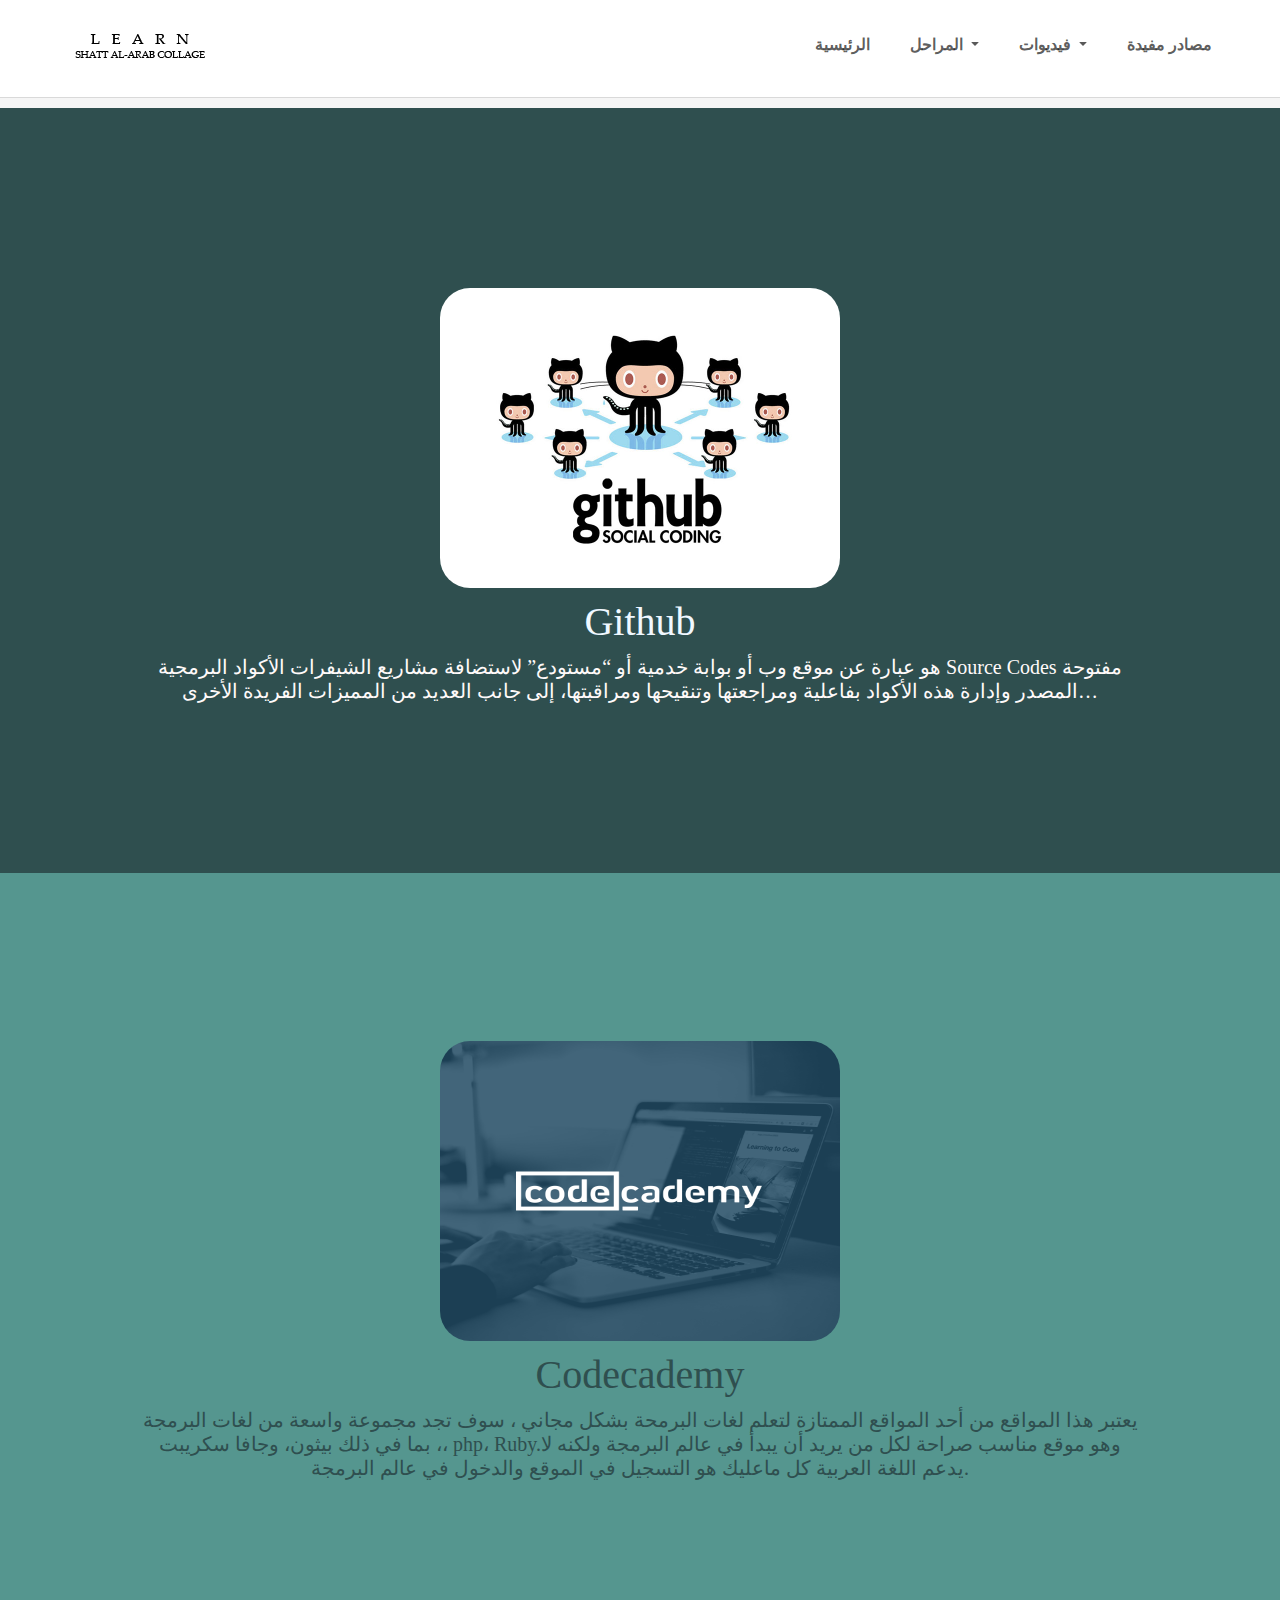
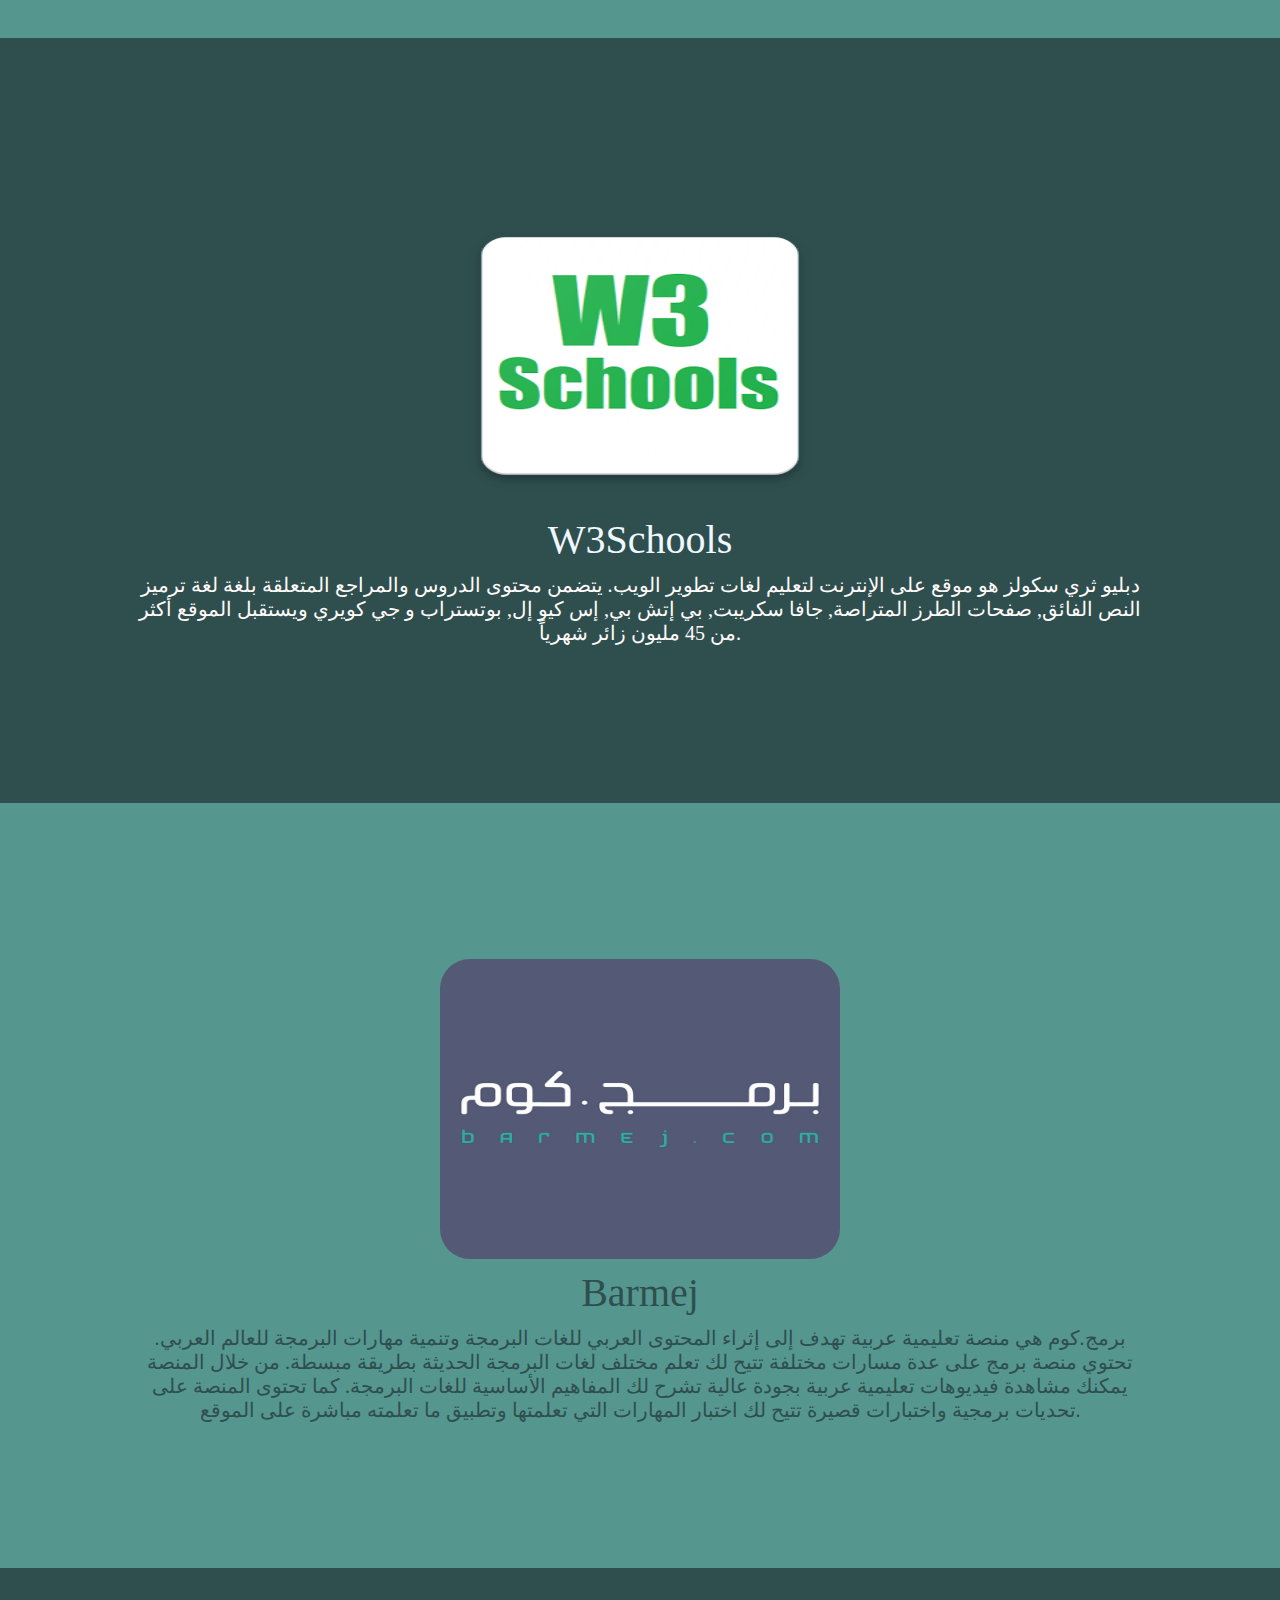
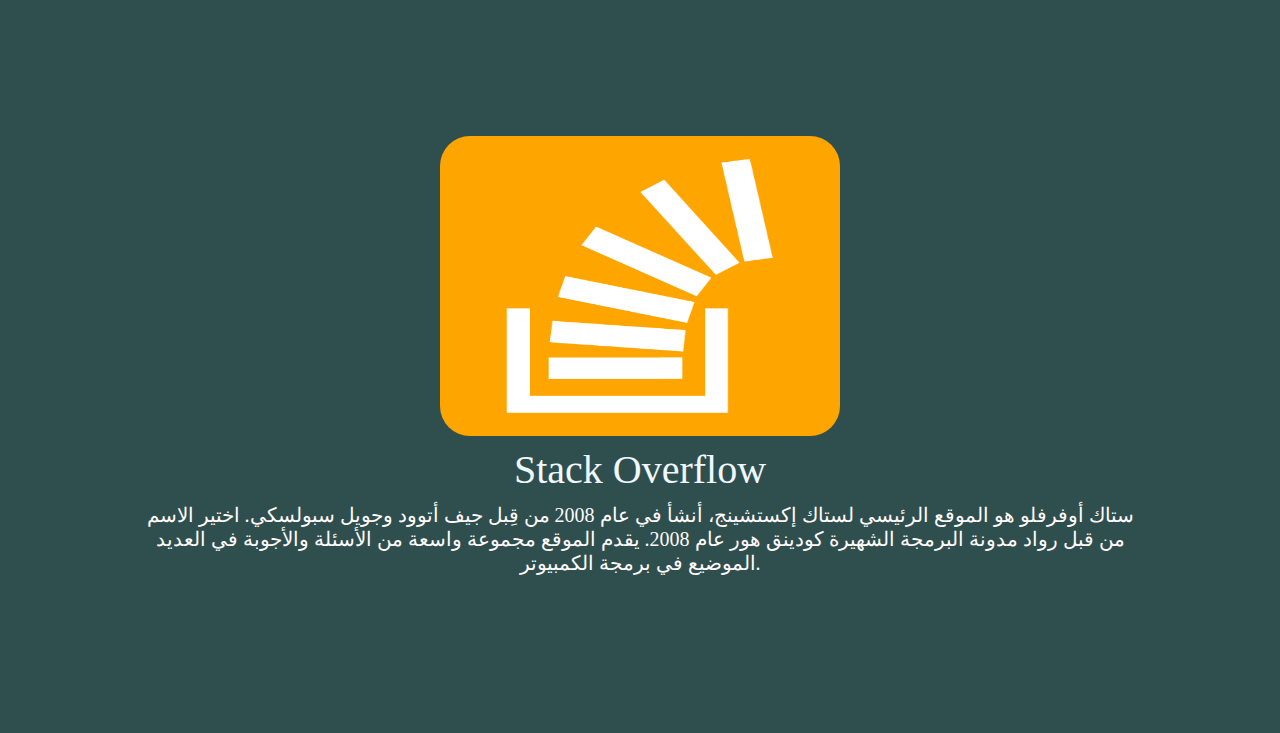
<file: ref.html>
<!DOCTYPE HTML>
<html lang="en">
	<head>
    <meta charset="UTF-8">
    <link rel="stylesheet" href="ref.css" />
    <meta name="viewport" content="width=device-width, initial-scale=1">
    <link rel="stylesheet" type="text/css" href="//www.fontstatic.com/f=cocon-next-arabic" />
    <link rel="stylesheet" type="text/css" href="//www.fontstatic.com/f=cocon-next-arabic,kawkab-bold" />
    <title>reference</title>
</head>

<body>
   <header>
        <div id="logo" class="menuUp">
            <img  href="index.html" src="logo.png">
            <div id="navToggle"><a href="#">Menu</a></div>
        </div>
        <script src="https://cdnjs.cloudflare.com/ajax/libs/jquery/2.1.3/jquery.min.js"></script>
        <script>
            $(document).ready(function() {
                $("#navToggle a").click(function(e) {
                    e.preventDefault();

                    $("header > nav").slideToggle("medium");
                    $("#logo").toggleClass("menuUp menuDown");
                });

                $(window).resize(function() {
                    if ($(window).width() >= "600") {
                        $("header > nav").css("display", "block");

                        if ($("#logo").attr('class') == "menuDown") {
                            $("#logo").toggleClass("menuUp menuDown");
                        }
                    } else {
                        $("header > nav").css("display", "none");
                    }
                });

                $("header > nav > ul > li > a").click(function(e) {
                    if ($(window).width() <= "600") {
                        if ($(this).siblings().size() > 0) {
                            $(this).siblings().slideToggle("fast")
                            $(this).children(".toggle").html($(this).children(".toggle").html() == 'close' ? 'expand' : 'close');
                        }
                    }
                });
            });
        </script>
        <nav>
            <ul>
                <li><a href="index.html">الرئيسية</a></li>
                
                <li>
                    <a href="#">المراحل <span class="toggle">Expand</span><span class="caret"></span></a>
                    <nav>
                        <ul>
                            <li><a href="stage1.html">المرحلة الاولى</a></li>
                            <li><a href="stage2.html">المرحلة الثانية</a></li>
                            <li><a href="stage3.html">المرحلة الثالثة</a></li>
                            <li><a href="stage4.html">المرحلة الرابعة</a></li>
                        </ul>
                    </nav>
                </li>
                <li>
                    <a href="#">فيديوات <span class="toggle">Expand</span><span class="caret"></span></a>
                    <nav>
                        <ul>
                            <li><a href="videos1.html">المرحلة الاولى</a></li>
                            <li><a href="videos2.html">المرحلة الثانية</a></li>
                            <li><a href="videos3.html">المرحلة الثالثة</a></li>
                            <li><a href="videos4.html">المرحلة الرابعة</a></li>
                        </ul>
                    </nav>
                </li>
                <li><a href="ref.html">مصادر مفيدة</a></li>
            </ul>
        </nav>
    </header>

    <div class="container">
        <section>
            <div class="section-container">
            <img class="img-section" src="github.jpg" width="400" height="300">
             <div class="text-vcenter">
                <a class="title" href="https://github.com/">Github</a>
                <p class="subtitle">هو عبارة عن موقع وب أو بوابة خدمية أو “مستودع” لاستضافة مشاريع الشيفرات الأكواد البرمجية Source Codes مفتوحة المصدر وإدارة هذه الأكواد بفاعلية ومراجعتها وتنقيحها ومراقبتها، إلى جانب العديد من المميزات الفريدة الأخرى…</p>
             </div>
            </div>
        </section>
        <section class="flag">
            <div class="section-container">
           <img class="img-section" src="Codecademy.png" width="400" height="300">
            <div class="text-vcenter">
                <a class="title" id="title2n" href="https://www.codecademy.com/">Codecademy</a>
                <p class="subtitle">يعتبر هذا المواقع من أحد المواقع الممتازة لتعلم لغات البرمحة بشكل مجاني ، سوف تجد مجموعة واسعة من لغات البرمجة ، بما في ذلك بيثون، وجافا سكريبت، php، Ruby.وهو موقع مناسب صراحة لكل من يريد أن يبدأ في عالم البرمجة ولكنه لا يدعم اللغة العربية كل ماعليك هو التسجيل في الموقع والدخول في عالم البرمجة. </p>
            </div>
                </div>
        </section>
        <section>
            <div class="section-container">
            <img class="img-section" src="w3school2.png" width="400" height="300">
             <div class="text-vcenter">
                <a class="title" href="https://www.w3schools.com/">W3Schools</a>
                <p class="subtitle"> دبليو ثري سكولز هو موقع على الإنترنت لتعليم لغات تطوير الويب. يتضمن محتوى الدروس والمراجع المتعلقة بلغة لغة ترميز النص الفائق, صفحات الطرز المتراصة, جافا سكريبت, بي إتش بي, إس كيو إل, بوتستراب و جي كويري ويستقبل الموقع أكثر من 45 مليون زائر شهرياً.  </p>
             </div>
            </div>
        </section>
        <section class="flag">
            <div class="section-container">
            <img class="img-section" src="barmej.jpg" width="400" height="300">
             <div class="text-vcenter">
                <a class="title" id="title2n" href="https://www.barmej.com/">Barmej</a>
                <p class="subtitle"> برمج.كوم هي منصة تعليمية عربية تهدف إلى إثراء المحتوى العربي للغات البرمجة وتنمية مهارات البرمجة للعالم العربي. تحتوي منصة برمج على عدة مسارات مختلفة تتيح لك تعلم مختلف لغات البرمجة الحديثة بطريقة مبسطة.  من خلال المنصة يمكنك مشاهدة فيديوهات تعليمية عربية بجودة عالية تشرح لك المفاهيم الأساسية للغات البرمجة. كما تحتوى المنصة على تحديات برمجية واختبارات قصيرة تتيح لك اختبار المهارات التي تعلمتها وتطبيق ما تعلمته مباشرة على الموقع. </p>
             </div>
            </div>
        </section>
        <section>
            <div class="section-container">
            <img class="img-section" src="stackoverflow.png" width="400" height="300">
             <div class="text-vcenter">
                <a class="title" href="https://stackoverflow.com/">Stack Overflow</a>
                <p class="subtitle"> ستاك أوفرفلو هو الموقع الرئيسي لستاك إكستشينج، أنشأ في عام 2008 من قِبل جيف أتوود وجويل سبولسكي. اختير الاسم من قبل رواد مدونة البرمجة الشهيرة كودينق هور عام 2008. يقدم الموقع مجموعة واسعة من الأسئلة والأجوبة في العديد الموضيع في برمجة الكمبيوتر. </p>
             </div>
            </div>
        </section>
    </div>
    <script>
        $(document).ready(function () {
            $('.flag').waypoint(function (direction) {
                if (direction == 'down') {
                    $('header').css("height", "5vh");
                    $('header').css("font-size", "100%");
                    $('section').css("height", "95vh");
                    $('container').css("top", "5vh");
                }
                if (direction == 'up') {
                    $('header').css("height", "15vh");
                    $('header').css("font-size", "200%");
                    $('section').css("height", "85vh");
                    $('container').css("top", "15vh");
                }
            }, {
                offset: '99%'
            });
        });
    </script>
</body>
</html>
</file>
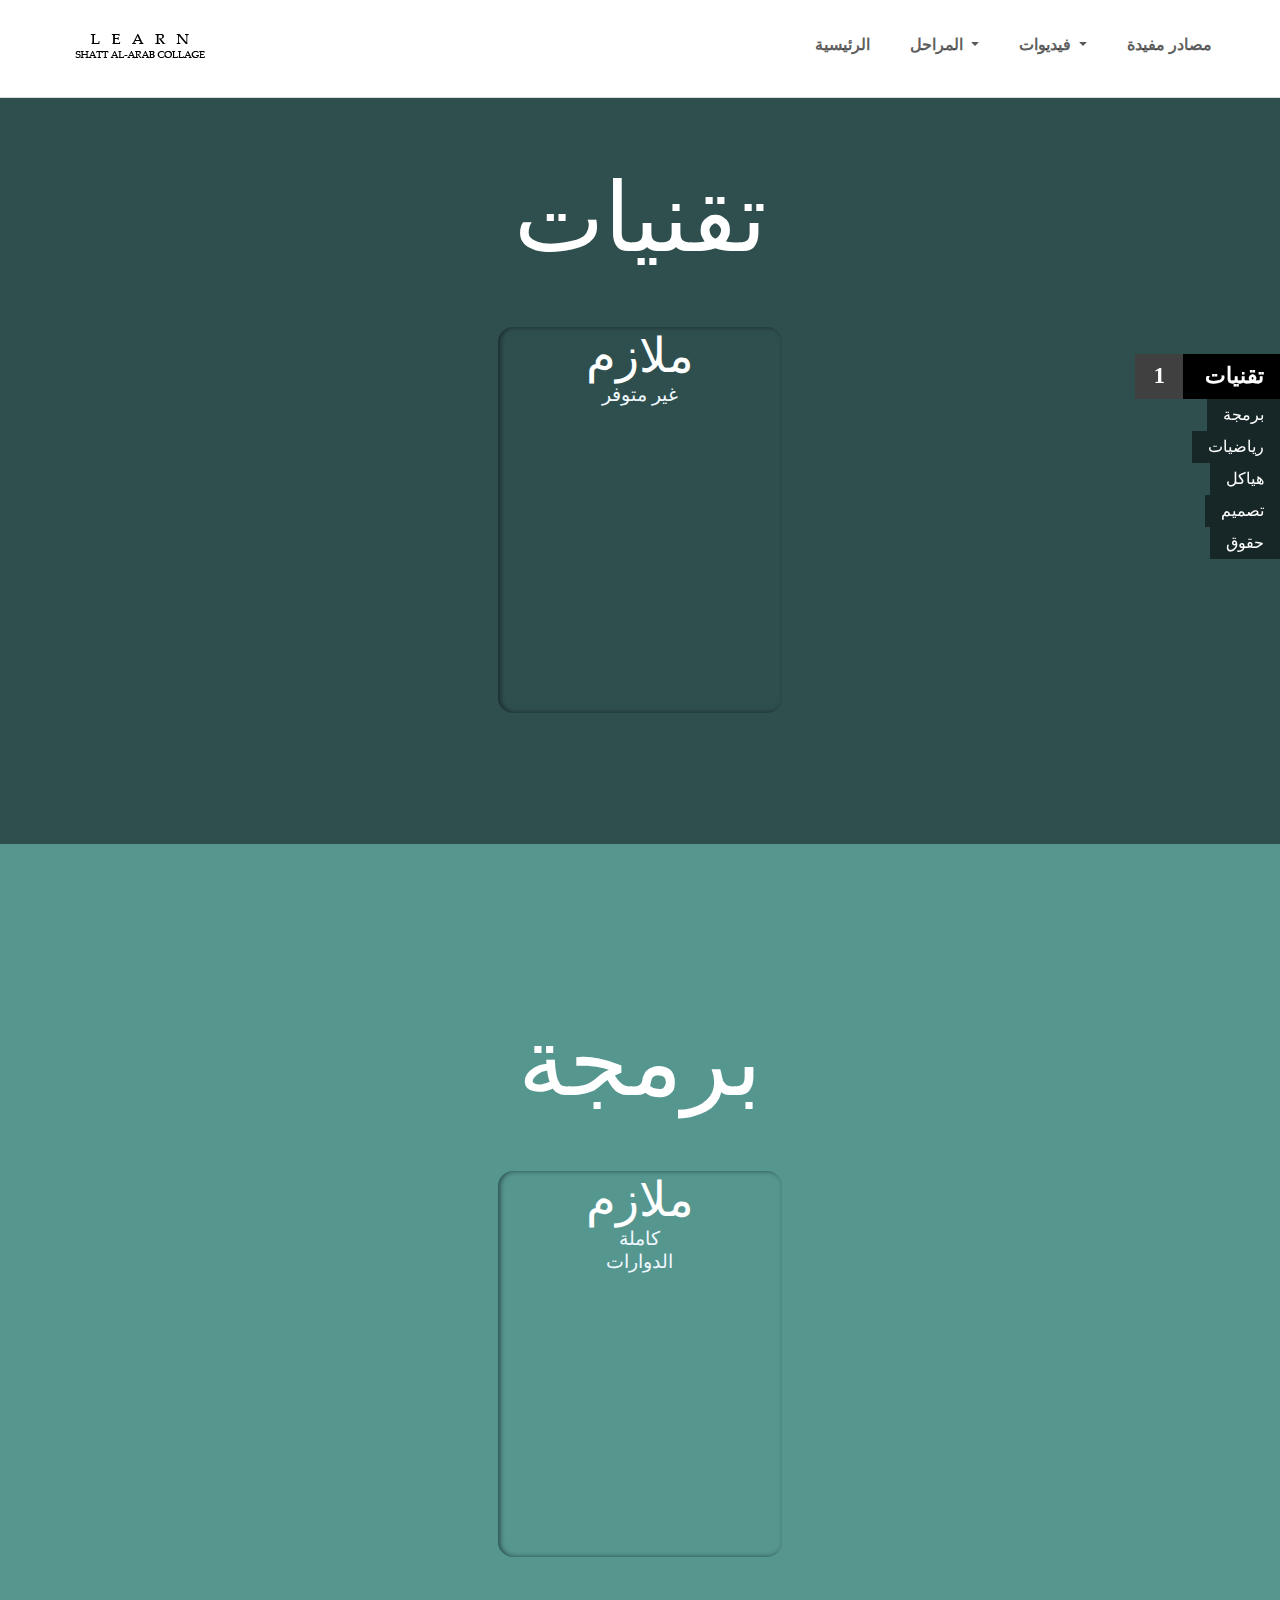
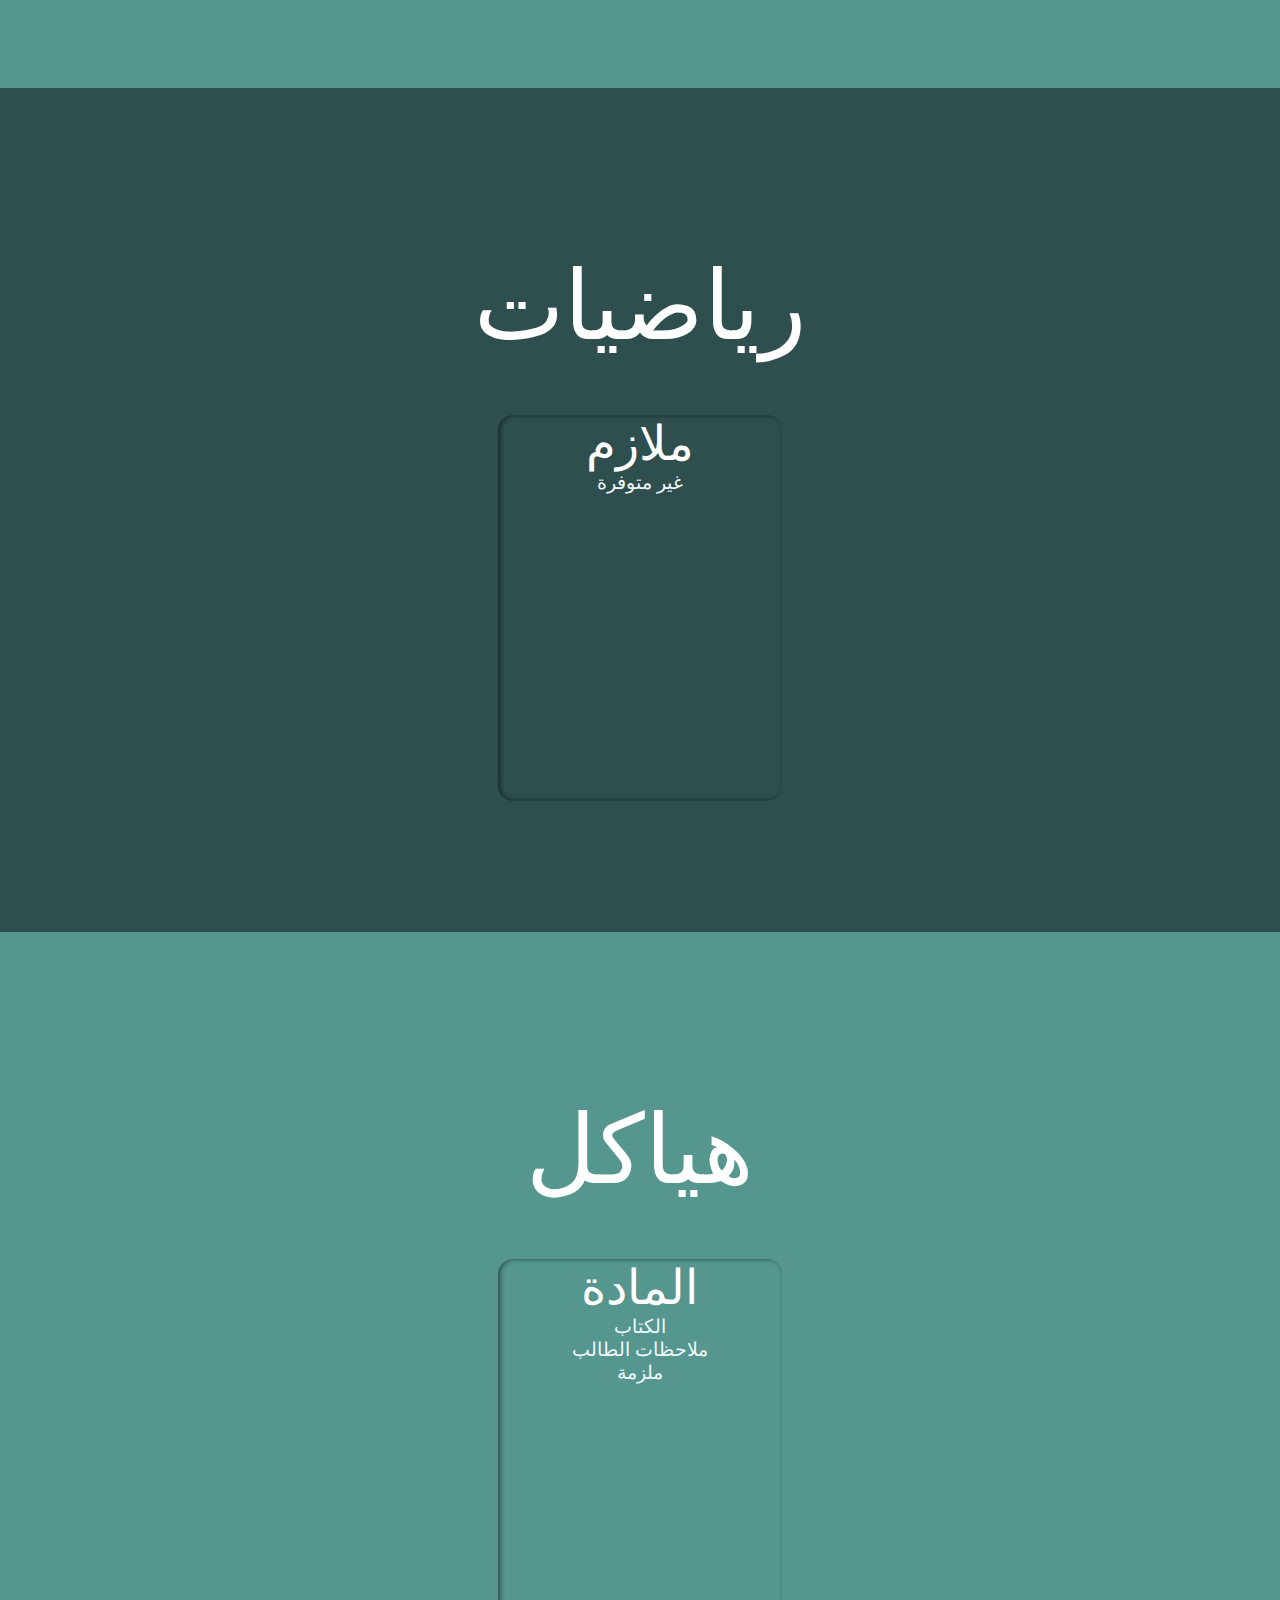
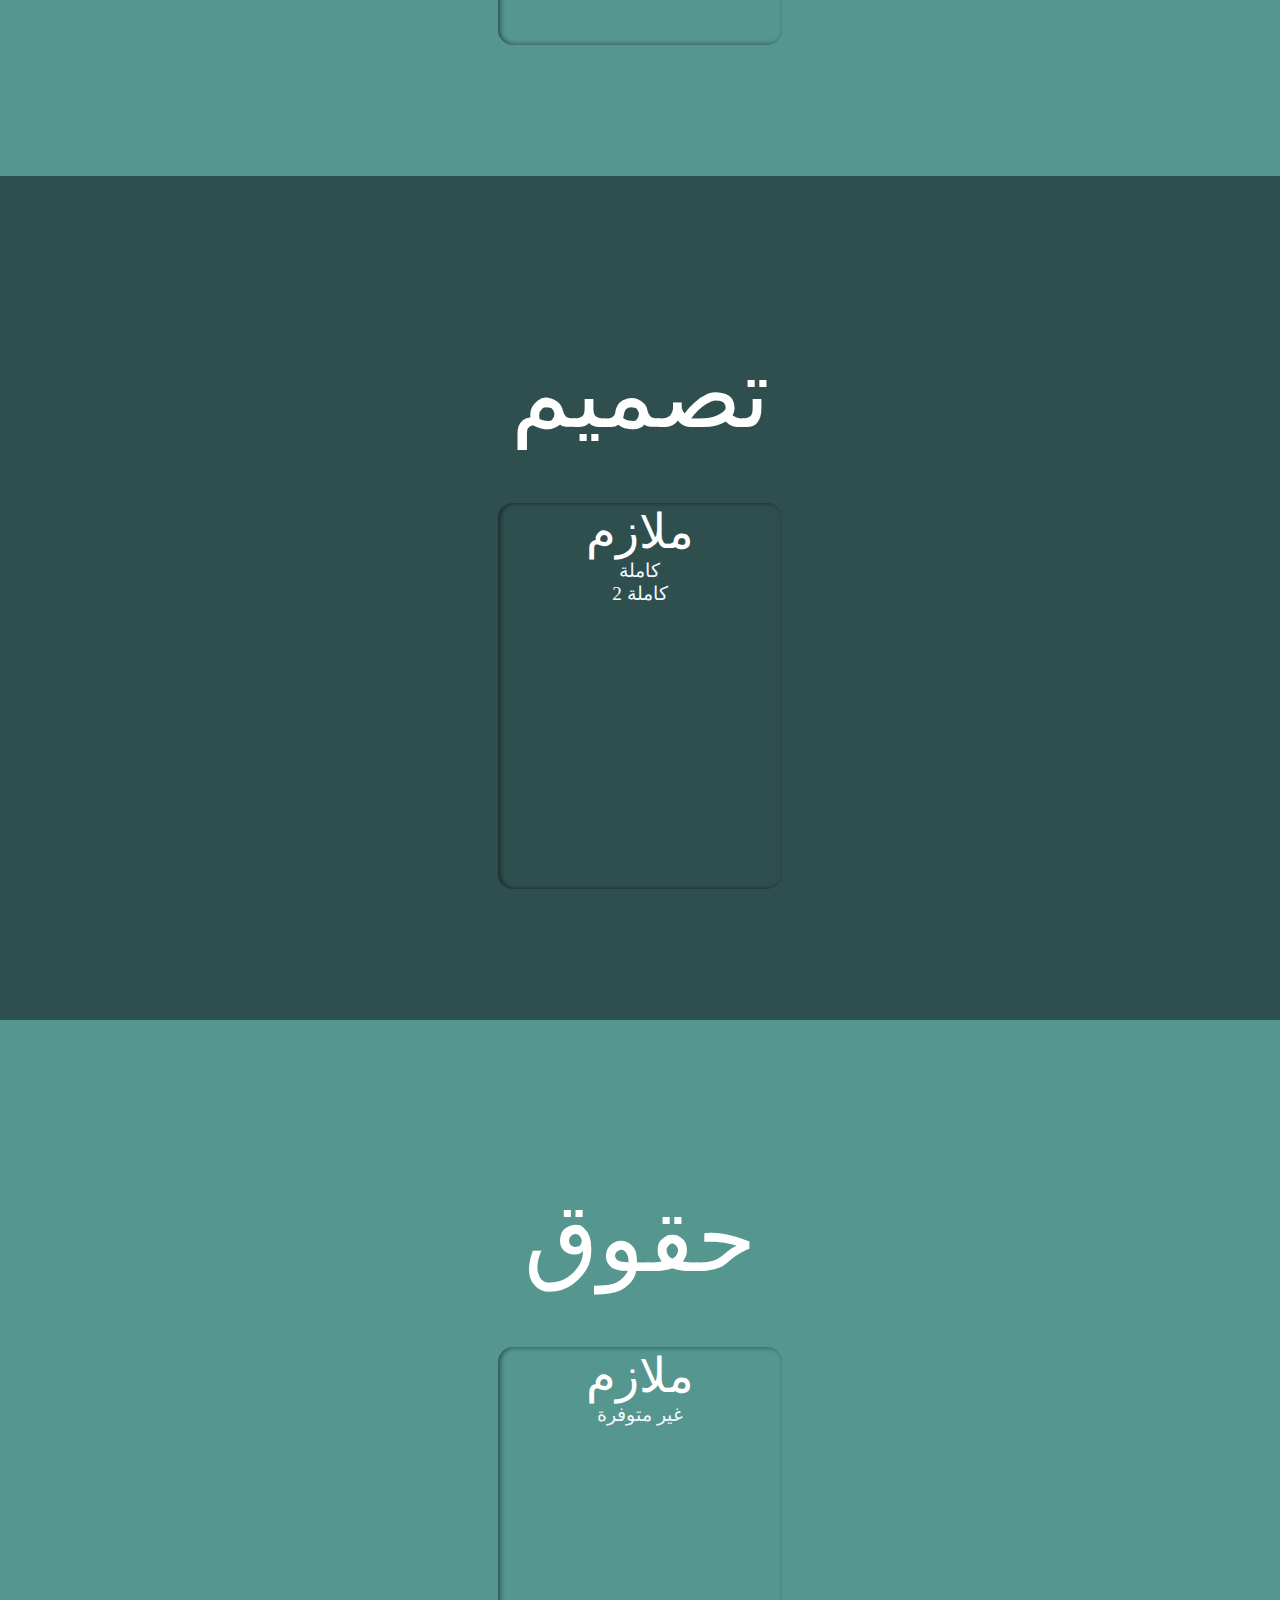
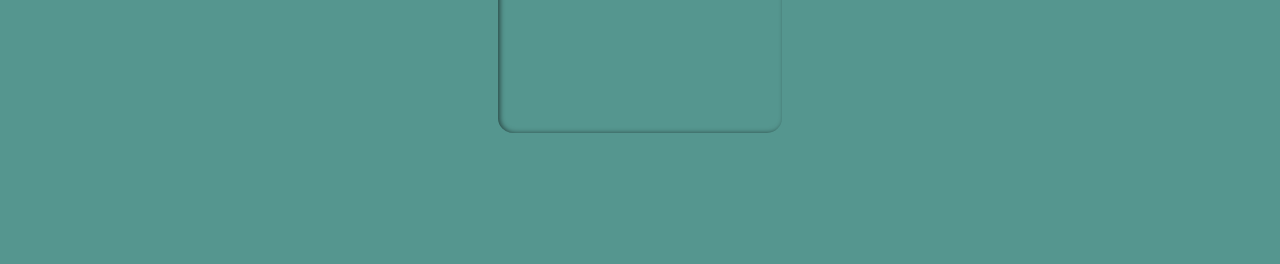
<file: stage1.html>
<!DOCTYPE html>
<html lang="en">
  <head>
    <meta charset="UTF-8" />
    <link rel="stylesheet" href="stage.css" />
    <meta name="viewport" content="width=device-width, initial-scale=1" />
    <link
      rel="stylesheet"
      type="text/css"
      href="//www.fontstatic.com/f=cocon-next-arabic"
    />
    <link
      rel="stylesheet"
      type="text/css"
      href="//www.fontstatic.com/f=cocon-next-arabic,kawkab-bold"
    />

    <title>Learn</title>
  </head>

  <body>
    <header>
      <div id="logo" class="menuUp">
        <img src="logo.png" />
        <div id="navToggle"><a href="index.html">Menu</a></div>
      </div>
      <script src="https://cdnjs.cloudflare.com/ajax/libs/jquery/2.1.3/jquery.min.js"></script>
      <script>
        $(document).ready(function() {
          $("#navToggle a").click(function(e) {
            e.preventDefault();

            $("header > nav").slideToggle("medium");
            $("#logo").toggleClass("menuUp menuDown");
          });

          $(window).resize(function() {
            if ($(window).width() >= "600") {
              $("header > nav").css("display", "block");

              if ($("#logo").attr("class") == "menuDown") {
                $("#logo").toggleClass("menuUp menuDown");
              }
            } else {
              $("header > nav").css("display", "none");
            }
          });

          $("header > nav > ul > li > a").click(function(e) {
            if ($(window).width() <= "600") {
              if (
                $(this)
                  .siblings()
                  .size() > 0
              ) {
                $(this)
                  .siblings()
                  .slideToggle("fast");
                $(this)
                  .children(".toggle")
                  .html(
                    $(this)
                      .children(".toggle")
                      .html() == "close"
                      ? "expand"
                      : "close"
                  );
              }
            }
          });
        });
      </script>
      <nav>
        <ul>
          <li><a href="index.html">الرئيسية</a></li>
          <li>
            <a href="##"
              >المراحل <span class="toggle">Expand</span
              ><span class="caret"></span
            ></a>
            <nav>
              <ul>
                <li><a href="stage1.html">المرحلة الاولى</a></li>
                <li><a href="stage2.html">المرحلة الثانية</a></li>
                <li><a href="stage3.html">المرحلة الثالثة</a></li>
                <li><a href="stage4.html">المرحلة الرابعة</a></li>
              </ul>
            </nav>
          </li>
          <li>
            <a href="#"
              >فيديوات <span class="toggle">Expand</span
              ><span class="caret"></span
            ></a>
            <nav>
              <ul>
                <li><a href="videos1.html">المرحلة الاولى</a></li>
                <li><a href="videos2.html">المرحلة الثانية</a></li>
                <li><a href="videos3.html">المرحلة الثالثة</a></li>
                <li><a href="videos4.html">المرحلة الرابعة</a></li>
              </ul>
            </nav>
          </li>
          <li><a href="ref.html">مصادر مفيدة</a></li>
        </ul>
      </nav>
    </header>

    <div id="site-content">
      <nav id="section-menu">
        <ul></ul>
      </nav>
      <section id="section-one" class="section scroll-item" title="تقنيات">
        <div class="inner">
          <h2 id="section-title">تقنيات</h2>
          <div class="flex-container">
            <div class="container-1" id="container">
              <a id="container-title">ملازم</a>
              <ul id="container-list">
                <li>
                  <a href="#">غير متوفر</a>
                  </li>
                </ul>
              </div>   
          </div>
        </div>
      </section>
      <section id="section-two" class="section scroll-item" title="برمجة">
        <div class="inner">
          <h2 id="section-title">برمجة</h2>
          <div class="flex-container">
            <div class="container-1" id="container">
              <a id="container-title">ملازم</a>
              <ul id="container-list">
                <li><a href="https://drive.google.com/open?id=1Ub9CRjKSb7fd1TCyQh8ot0UOnMRD95vh">كاملة </a></li>
                <li><a href="https://drive.google.com/open?id=1d4h16UaEQzfsTMI4VnZpCx2BTcQYxH9y">الدوارات</a></li>
              </ul>
            </div>
          </div>
        </div>
      </section>
      <section id="section-three" class="section scroll-item" title="رياضيات">
        <div class="inner">
          <h2 id="section-title">رياضيات</h2>
          <div class="flex-container">
            <div class="container-1" id="container">
              <a id="container-title">ملازم</a>
              <ul id="container-list">
                <li><a href="#">غير متوفرة</a></li>
               
              </ul>
            </div>
          </div>
        </div>
      </section>
      <section id="section-four" class="section scroll-item" title="هياكل">
        <div class="inner">
          <h2 id="section-title">هياكل</h2>
          <div class="flex-container">
            <div class="container-1" id="container">
              <a id="container-title">المادة</a>
              <ul id="container-list">
                <li><a href="https://drive.google.com/open?id=1SJnXi6zXn2FsH_avsbbai5hvmwjMeDk1">الكتاب</a></li>
                <li><a href="https://drive.google.com/open?id=1N_zCdMp9qZlzQpkJJa0a918uAFx78pDW">ملاحظات الطالب</a></li>
                <li><a href="https://drive.google.com/open?id=1nI3A6sGqZA_xR-mJLT_0PIAVr8fZ_JF7">ملزمة</a></li>
              </ul>
            </div>
          </div>
        </div>
      </section>
      <section id="section-five" class="section scroll-item" title="تصميم">
        <div class="inner">
          <h2 id="section-title">تصميم</h2>
          <div class="flex-container">
            <div class="container-1" id="container">
              <a id="container-title">ملازم</a>
              <ul id="container-list">
                <li>
                  <a  href="https://drive.google.com/open?id=1gGfKAhn4uRS48a95EYOCo29UjB8scCeL">كاملة</a>
                  <li><a href="https://drive.google.com/open?id=1nI3A6sGqZA_xR-mJLT_0PIAVr8fZ_JF7">كاملة 2</a></li>  
              </ul>
            </div>
          </div>
        </div>
      </section>
      <section id="section-six" class="section scroll-item" title="حقوق">
        <div class="inner">
          <h2 id="section-title">حقوق</h2>
          <div class="flex-container">
            <div class="container-1" id="container">
              <a id="container-title">ملازم</a>
              <ul id="container-list">
                <li><a href="#">غير متوفرة</a></li>
                
              </ul>
            </div>
          </div>
        </div>
      </section>

      <script>
        jQuery(function($) {
          var html = $("html");
          var viewport = $(window);
          var viewportHeight = viewport.height();

          var scrollMenu = $("#section-menu");
          var timeout = null;

          function menuFreeze() {
            if (timeout !== null) {
              scrollMenu.removeClass("freeze");
              clearTimeout(timeout);
            }

            timeout = setTimeout(function() {
              scrollMenu.addClass("freeze");
            }, 2000);
          }
          scrollMenu.mouseover(menuFreeze);

          /* ==========================================================================
	   Build the Scroll Menu based on Sections .scroll-item
	   ========================================================================== */

          var sectionsHeight = {},
            viewportheight,
            i = 0;
          var scrollItem = $(".scroll-item");
          var bannerHeight;

          function sectionListen() {
            viewportHeight = viewport.height();
            bannerHeight = viewportHeight;
            $(".section").addClass("resize");
            scrollItem.each(function() {
              sectionsHeight[this.title] = $(this).offset().top;
            });
          }
          sectionListen();
          viewport.resize(sectionListen);
          viewport.bind("orientationchange", function() {
            sectionListen();
          });

          var count = 0;

          scrollItem.each(function() {
            var anchor = $(this).attr("id");
            var title = $(this).attr("title");
            count++;
            $("#section-menu ul").append(
              '<li><a id="nav_' +
                title +
                '" href="#' +
                anchor +
                '"><span>' +
                count +
                "</span> " +
                title +
                "</a></li>"
            );
          });

          function menuListen() {
            var pos = $(this).scrollTop();
            pos = pos + viewportHeight * 0.625;
            for (i in sectionsHeight) {
              if (sectionsHeight[i] < pos) {
                $("#section-menu a").removeClass("active");
                $("#section-menu a#nav_" + i).addClass("active");
                var newHash =
                  "#" + $('.scroll-item[title="' + i + '"]').attr("id");
                if (history.pushState) {
                  history.pushState(null, null, newHash);
                } else {
                  location.hash = newHash;
                }
              } else {
                $("#section-menu a#nav_" + i).removeClass("active");
                if (pos < viewportHeight - 72) {
                  history.pushState(null, null, " ");
                }
              }
            }
          }
          scrollMenu.css("margin-top", (scrollMenu.height() / 2) * -1);

          /* ==========================================================================
	   Smooth Scroll for Anchor Links and URL refresh
	   ========================================================================== */

          scrollMenu.find("a").click(function() {
            var href = $.attr(this, "href");
            $("html").animate(
              {
                scrollTop: $(href).offset().top
              },
              500,
              function() {
                window.location.hash = href;
              }
            );
            return false;
          });

          /* ==========================================================================
	   Fire functions on Scroll Event
	   ========================================================================== */

          function scrollHandler() {
            menuListen();
            menuFreeze();
          }
          scrollHandler();
          viewport.on("scroll", function() {
            scrollHandler();
            //			window.requestAnimationFrame(scrollHandler);
          });
        });
      </script>
    </div>
  </body>
</html>
</file>
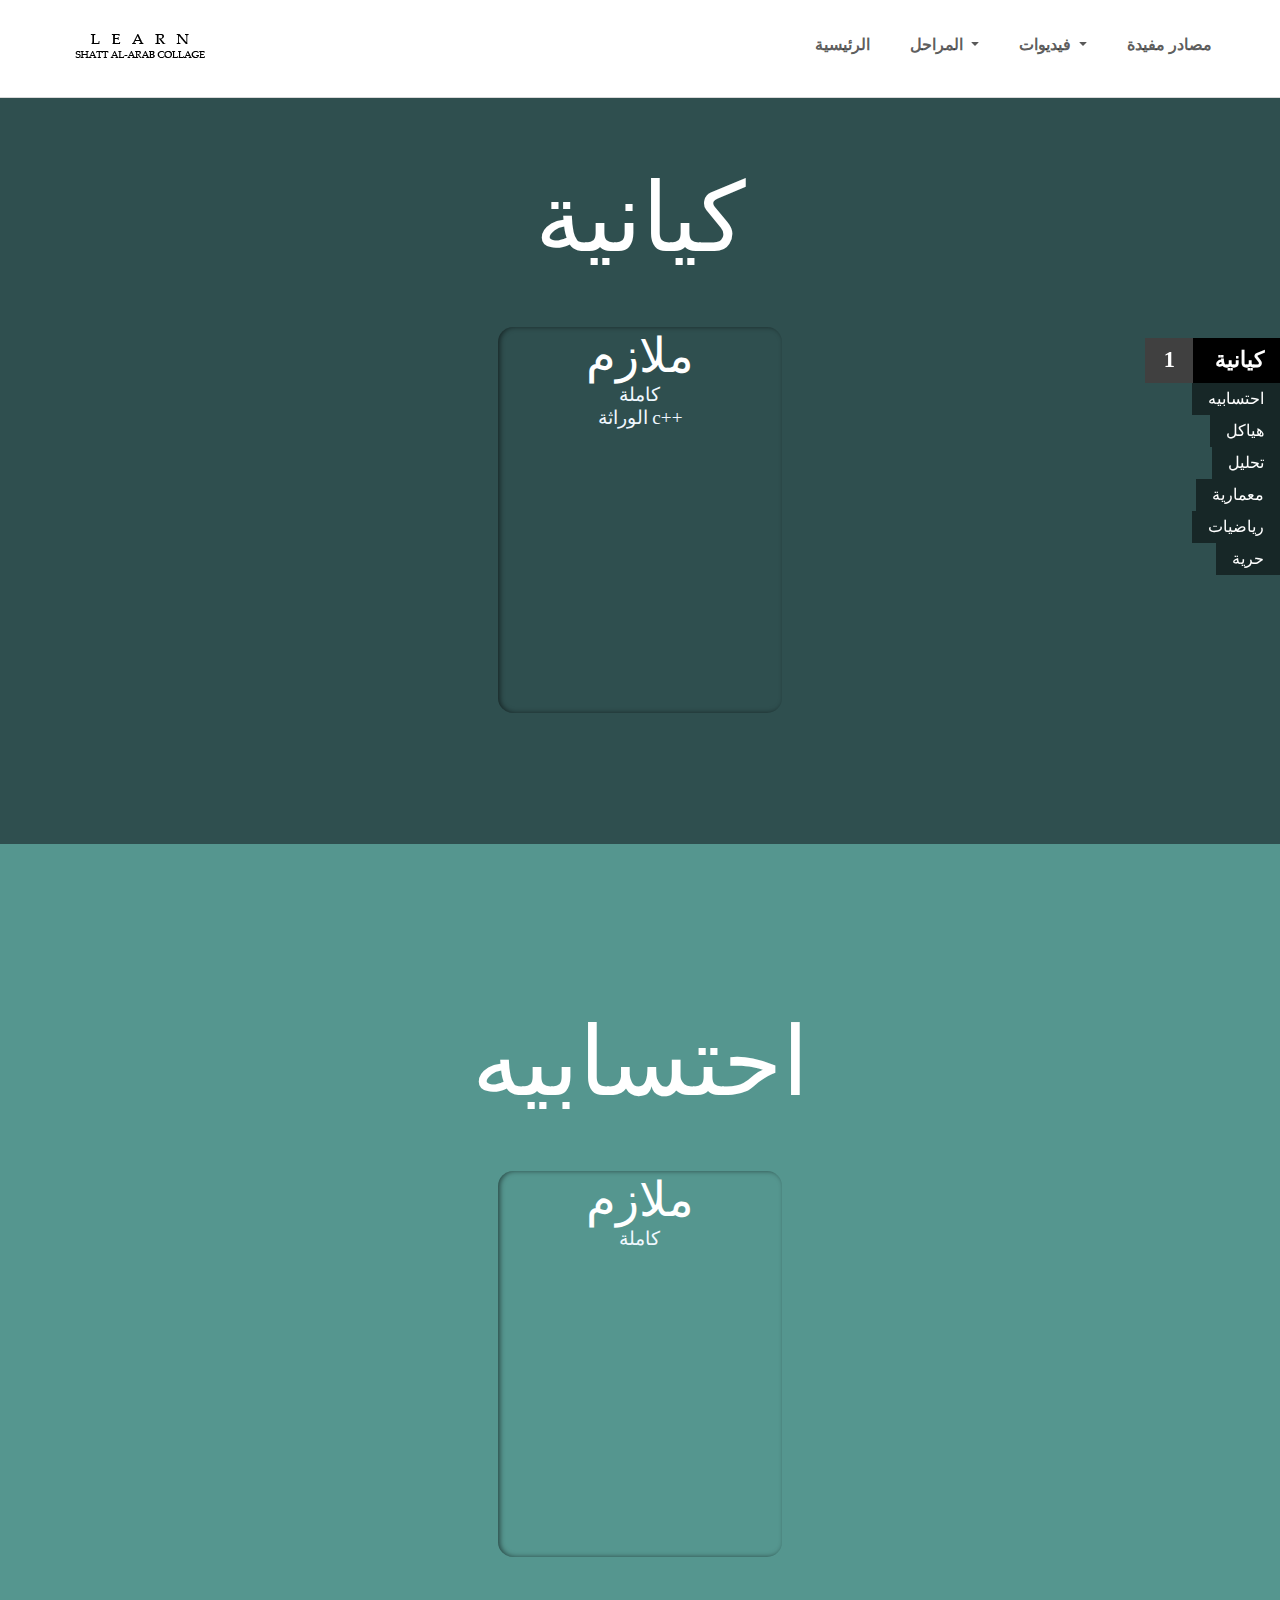
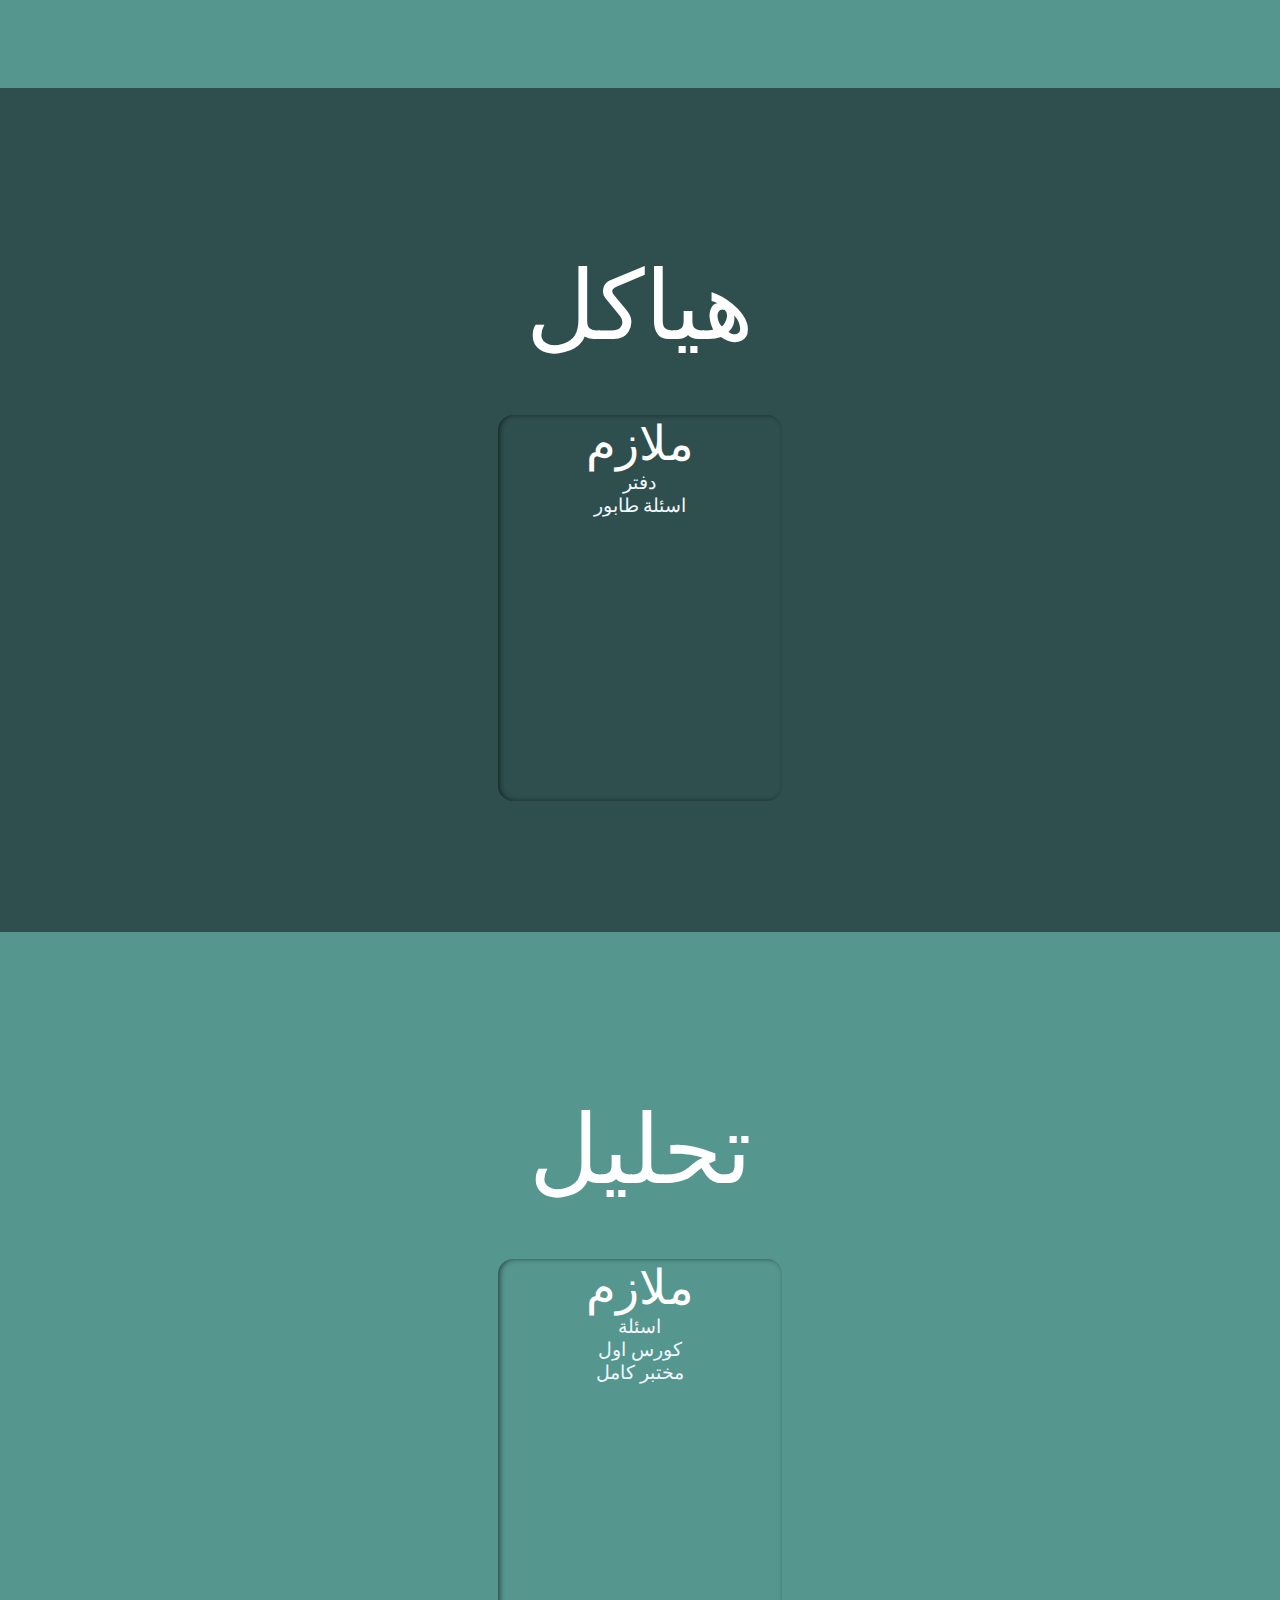
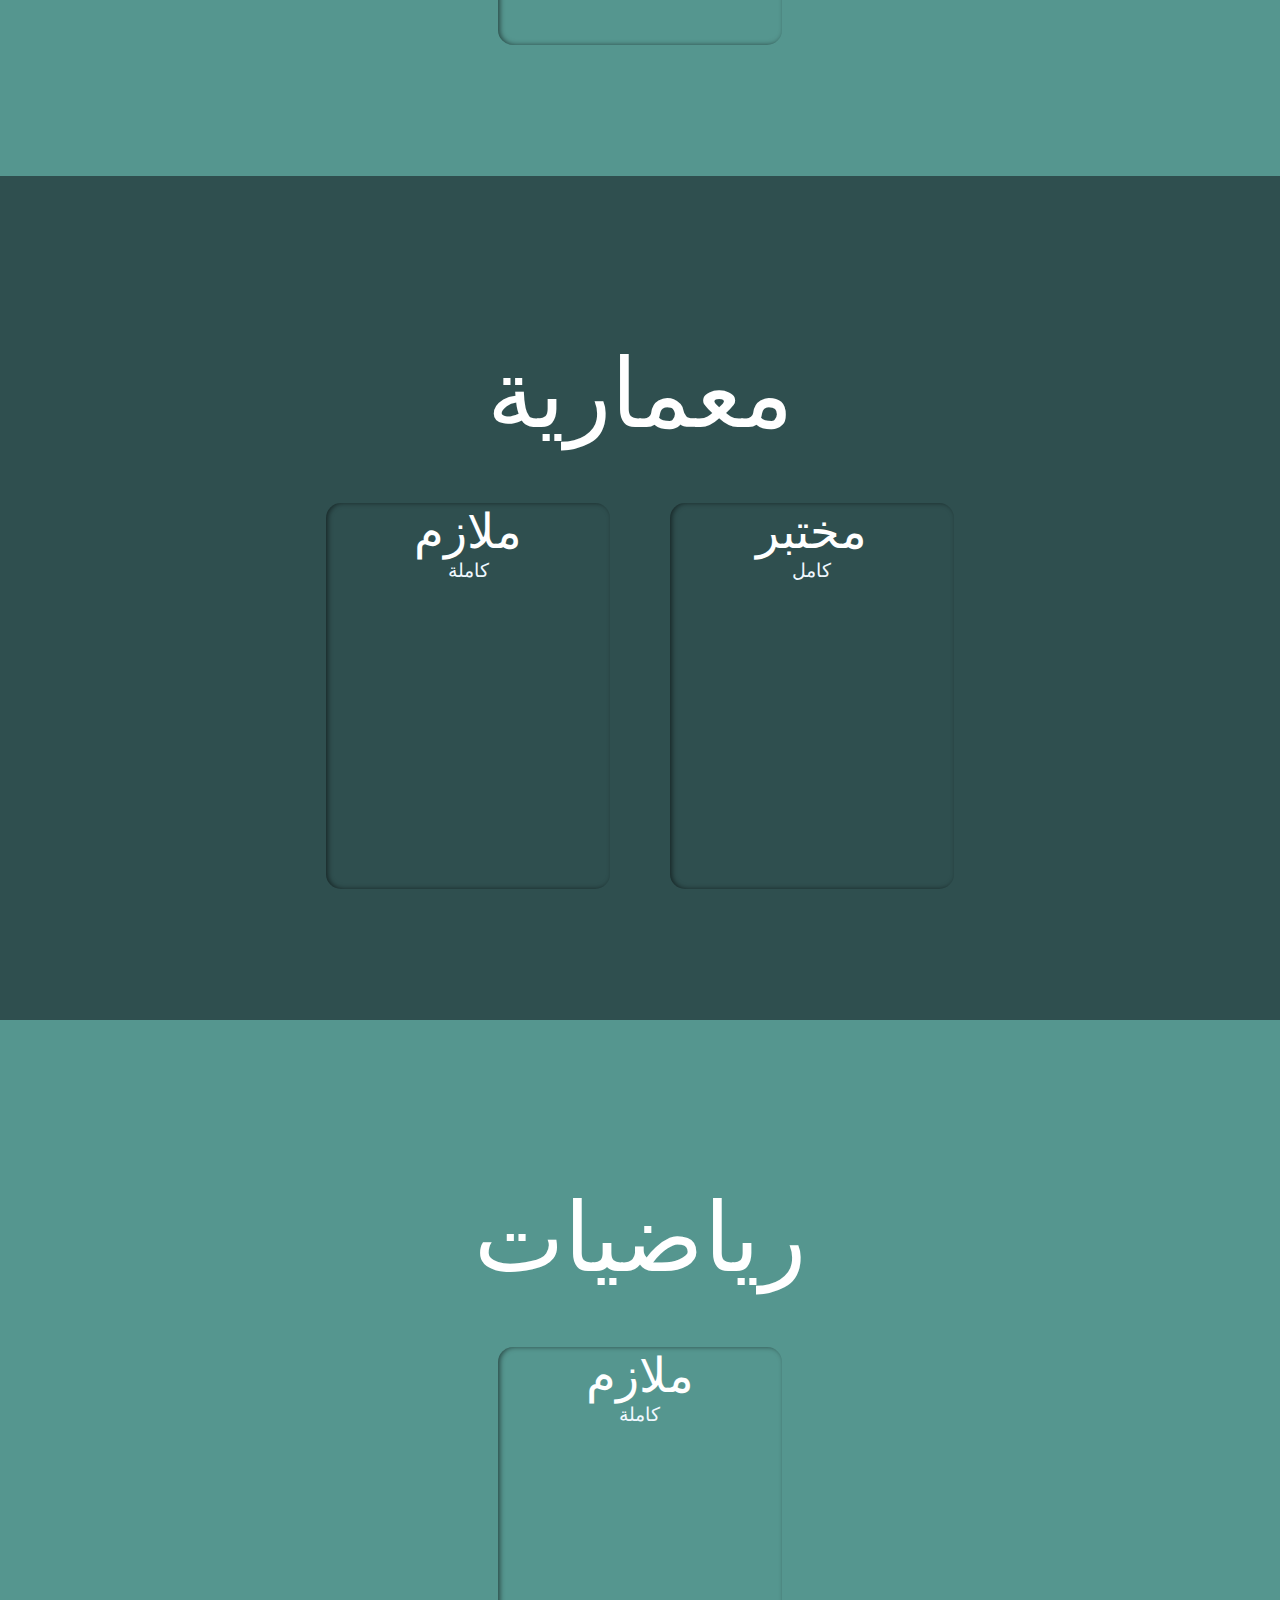
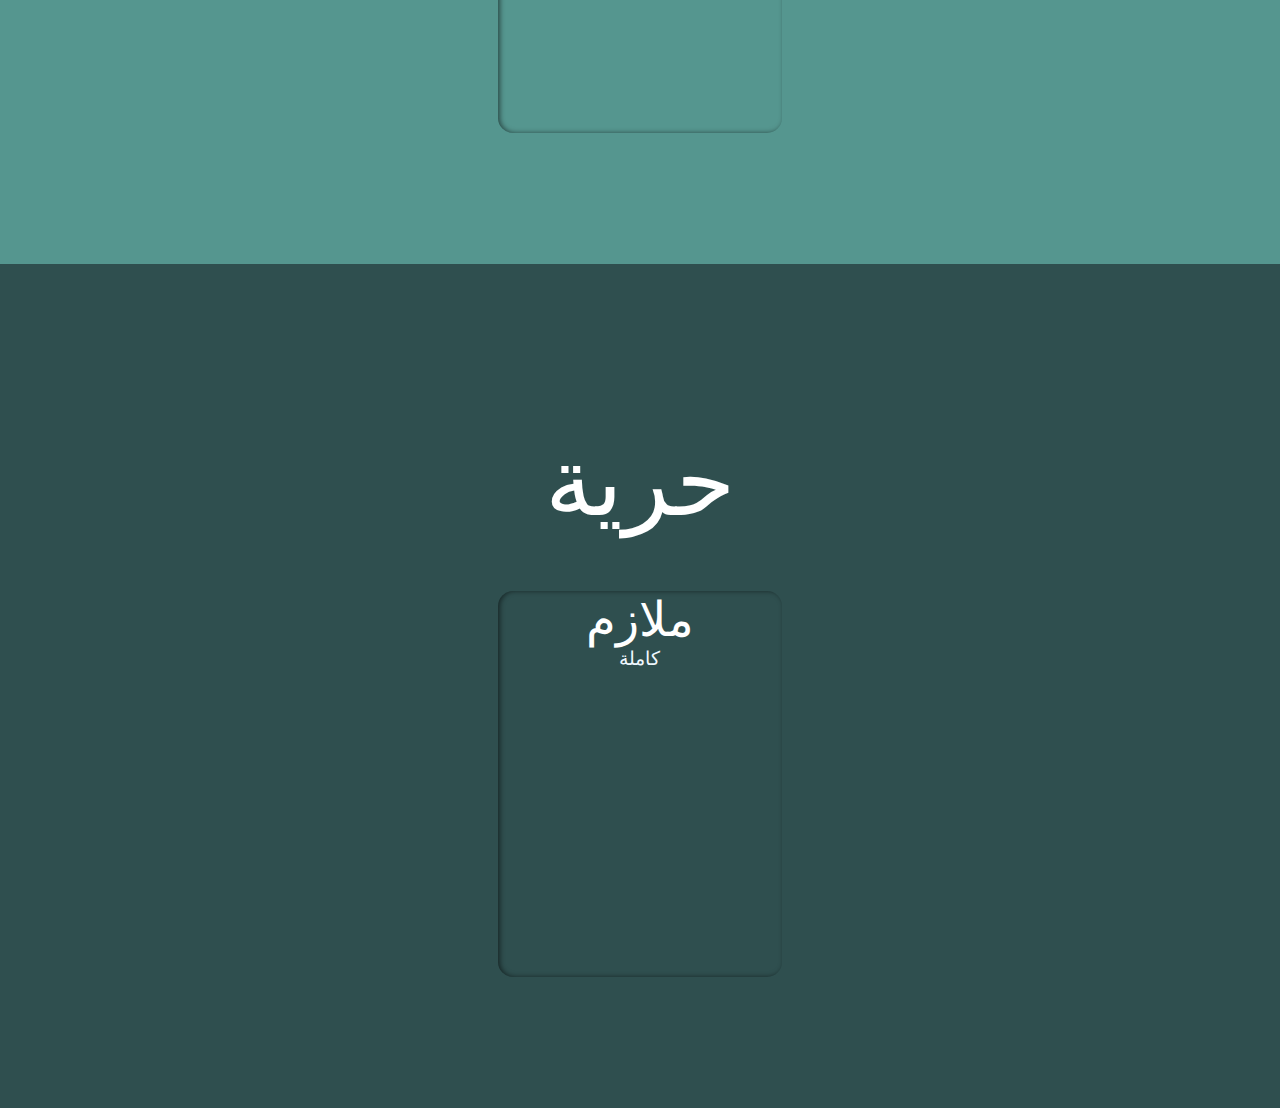
<file: stage2.html>
<!DOCTYPE html>
<html lang="en">
  <head>
    <meta charset="UTF-8" />
    <link rel="stylesheet" href="stage.css" />
    <meta name="viewport" content="width=device-width, initial-scale=1" />
    <link
      rel="stylesheet"
      type="text/css"
      href="//www.fontstatic.com/f=cocon-next-arabic"
    />
    <link
      rel="stylesheet"
      type="text/css"
      href="//www.fontstatic.com/f=cocon-next-arabic,kawkab-bold"
    />

    <title>Learn</title>
  </head>

  <body>
    <header>
      <div id="logo" class="menuUp">
        <img src="logo.png" />
        <div id="navToggle"><a href="index.html">Menu</a></div>
      </div>
      <script src="https://cdnjs.cloudflare.com/ajax/libs/jquery/2.1.3/jquery.min.js"></script>
      <script>
        $(document).ready(function() {
          $("#navToggle a").click(function(e) {
            e.preventDefault();

            $("header > nav").slideToggle("medium");
            $("#logo").toggleClass("menuUp menuDown");
          });

          $(window).resize(function() {
            if ($(window).width() >= "600") {
              $("header > nav").css("display", "block");

              if ($("#logo").attr("class") == "menuDown") {
                $("#logo").toggleClass("menuUp menuDown");
              }
            } else {
              $("header > nav").css("display", "none");
            }
          });

          $("header > nav > ul > li > a").click(function(e) {
            if ($(window).width() <= "600") {
              if (
                $(this)
                  .siblings()
                  .size() > 0
              ) {
                $(this)
                  .siblings()
                  .slideToggle("fast");
                $(this)
                  .children(".toggle")
                  .html(
                    $(this)
                      .children(".toggle")
                      .html() == "close"
                      ? "expand"
                      : "close"
                  );
              }
            }
          });
        });
      </script>
      <nav>
        <ul>
          <li><a href="index.html">الرئيسية</a></li>
          <li>
            <a href="##"
              >المراحل <span class="toggle">Expand</span
              ><span class="caret"></span
            ></a>
            <nav>
              <ul>
                <li><a href="stage1.html">المرحلة الاولى</a></li>
                <li><a href="stage2.html">المرحلة الثانية</a></li>
                <li><a href="stage3.html">المرحلة الثالثة</a></li>
                <li><a href="stage4.html">المرحلة الرابعة</a></li>
              </ul>
            </nav>
          </li>
          <li>
            <a href="#"
              >فيديوات <span class="toggle">Expand</span
              ><span class="caret"></span
            ></a>
            <nav>
              <ul>
                <li><a href="videos1.html">المرحلة الاولى</a></li>
                <li><a href="videos2.html">المرحلة الثانية</a></li>
                <li><a href="videos3.html">المرحلة الثالثة</a></li>
                <li><a href="videos4.html">المرحلة الرابعة</a></li>
              </ul>
            </nav>
          </li>
          <li><a href="ref.html">مصادر مفيدة</a></li>
        </ul>
      </nav>
    </header>

    <div id="site-content">
      <nav id="section-menu">
        <ul></ul>
      </nav>
      <section id="section-one" class="section scroll-item" title="كيانية">
        <div class="inner">
          <h2 id="section-title">كيانية</h2>
          <div class="flex-container">
            <div class="container-1" id="container">
              <a id="container-title">ملازم</a>
              <ul id="container-list">
                <li>
                  <a href="https://drive.google.com/open?id=1IToCcorLkLvVVUQwAvJq6_AW2xc7wpDq"> كاملة</a></li> 
                 <li> <a href="https://drive.google.com/open?id=1R76xzmtM7KTNvcTEVT0cQ8B0YT4OQj2w"> الوراثة c++</a></li> 
                             
          </ul>
            </div>
          </div>
        </div>
      </section>
      <section id="section-two" class="section scroll-item" title="احتسابيه">
        <div class="inner">
          <h2 id="section-title">احتسابيه</h2>
          <div class="flex-container">
            <div class="container-1" id="container">
              <a id="container-title">ملازم</a>
              <ul id="container-list">
                <li><a href="https://drive.google.com/open?id=1QYgc1dPN35wKMl-Ju_v8artLZCxMMTsc">كاملة </a></li>
                
              </ul>
            </div>
          </div>
        </div>
      </section>
      <section id="section-three" class="section scroll-item" title="هياكل">
        <div class="inner">
          <h2 id="section-title">هياكل</h2>
          <div class="flex-container">
            <div class="container-1" id="container">
              <a id="container-title">ملازم</a>
              <ul id="container-list">
                <li><a href="https://drive.google.com/open?id=1pQZ1tv3SB70z5531_Ck9Z5uhqqP7aCSW">دفتر </a></li>
                <li><a href="https://drive.google.com/open?id=1UJAijmwjA27U8-THY3XUw8ev1vvXNRwc">اسئلة طابور</a></li>
              </ul>
            </div>
          </div>
        </div>
      </section>
      <section id="section-four" class="section scroll-item" title="تحليل">
        <div class="inner">
          <h2 id="section-title">تحليل</h2>
          <div class="flex-container">
            <div class="container-1" id="container">
              <a id="container-title">ملازم</a>
              <ul id="container-list">
                <li><a href="https://drive.google.com/open?id=1bCOqnI8V_k2WM7blKQz-CmDmn6q8tI3v">اسئلة</a></li>
                <li><a href="https://drive.google.com/open?id=1imAFP2CsD6uDQ2pAJW8NOH2O4DgjYbFh">كورس اول</a></li>
                <li><a href="https://drive.google.com/open?id=1l5aZerUozs-4rq56OPLy1iu5RffEWOD6">مختبر كامل</a></li>
              </ul>
            </div>
          </div>
        </div>
      </section>
      <section id="section-five" class="section scroll-item" title="معمارية">
        <div class="inner">
          <h2 id="section-title">معمارية</h2>
          <div class="flex-container">
            <div class="container-1" id="container">
              <a id="container-title">ملازم</a>
              <ul id="container-list">
                <li>
                  <a href="https://drive.google.com/open?id=19Hd5SQ-dpdER5pmpDE-w_r3YCieDFcr0">كاملة</a>
              </ul>
            </div>
            <div class="container-2" id="container">
              <a id="container-title">مختبر</a>
              <ul id="container-list">
                <li>
                  <a href="https://drive.google.com/open?id=17Z3PwqLkNKznxubiAIkOKLA1-2Oy6YUq">كامل</a>
              </ul>
            </div>
          </div>
        </div>
      </section>
      <section id="section-six" class="section scroll-item" title="رياضيات">
        <div class="inner">
          <h2 id="section-title">رياضيات</h2>
          <div class="flex-container">
            <div class="container-1" id="container">
              <a id="container-title">ملازم</a>
              <ul id="container-list">
                <li><a href="https://drive.google.com/open?id=1BZut4Vf57gCQKZoE400HduN7T_cQ5COD">كاملة</a></li>
               
              </ul>
            </div>
          </div>
        </div>
      </section>
      <section id="section-seven" class="section scroll-item" title="حرية">
        <div class="inner">
          <h2 id="section-title">حرية</h2>
          <div class="flex-container">
            <div class="container-1" id="container">
              <a id="container-title">ملازم</a>
              <ul id="container-list">
                <li><a href="https://drive.google.com/open?id=1liXotGNCU3Zdcc162KOkqIiLtpeEvy6S">كاملة </a></li>
                
              </ul>
            </div>
          </div>
        </div>
      </section>

      <script>
        jQuery(function($) {
          var html = $("html");
          var viewport = $(window);
          var viewportHeight = viewport.height();

          var scrollMenu = $("#section-menu");
          var timeout = null;

          function menuFreeze() {
            if (timeout !== null) {
              scrollMenu.removeClass("freeze");
              clearTimeout(timeout);
            }

            timeout = setTimeout(function() {
              scrollMenu.addClass("freeze");
            }, 2000);
          }
          scrollMenu.mouseover(menuFreeze);

          /* ==========================================================================
	   Build the Scroll Menu based on Sections .scroll-item
	   ========================================================================== */

          var sectionsHeight = {},
            viewportheight,
            i = 0;
          var scrollItem = $(".scroll-item");
          var bannerHeight;

          function sectionListen() {
            viewportHeight = viewport.height();
            bannerHeight = viewportHeight;
            $(".section").addClass("resize");
            scrollItem.each(function() {
              sectionsHeight[this.title] = $(this).offset().top;
            });
          }
          sectionListen();
          viewport.resize(sectionListen);
          viewport.bind("orientationchange", function() {
            sectionListen();
          });

          var count = 0;

          scrollItem.each(function() {
            var anchor = $(this).attr("id");
            var title = $(this).attr("title");
            count++;
            $("#section-menu ul").append(
              '<li><a id="nav_' +
                title +
                '" href="#' +
                anchor +
                '"><span>' +
                count +
                "</span> " +
                title +
                "</a></li>"
            );
          });

          function menuListen() {
            var pos = $(this).scrollTop();
            pos = pos + viewportHeight * 0.625;
            for (i in sectionsHeight) {
              if (sectionsHeight[i] < pos) {
                $("#section-menu a").removeClass("active");
                $("#section-menu a#nav_" + i).addClass("active");
                var newHash =
                  "#" + $('.scroll-item[title="' + i + '"]').attr("id");
                if (history.pushState) {
                  history.pushState(null, null, newHash);
                } else {
                  location.hash = newHash;
                }
              } else {
                $("#section-menu a#nav_" + i).removeClass("active");
                if (pos < viewportHeight - 72) {
                  history.pushState(null, null, " ");
                }
              }
            }
          }
          scrollMenu.css("margin-top", (scrollMenu.height() / 2) * -1);

          /* ==========================================================================
	   Smooth Scroll for Anchor Links and URL refresh
	   ========================================================================== */

          scrollMenu.find("a").click(function() {
            var href = $.attr(this, "href");
            $("html").animate(
              {
                scrollTop: $(href).offset().top
              },
              500,
              function() {
                window.location.hash = href;
              }
            );
            return false;
          });

          /* ==========================================================================
	   Fire functions on Scroll Event
	   ========================================================================== */

          function scrollHandler() {
            menuListen();
            menuFreeze();
          }
          scrollHandler();
          viewport.on("scroll", function() {
            scrollHandler();
            //			window.requestAnimationFrame(scrollHandler);
          });
        });
      </script>
    </div>
  </body>
</html>
</file>
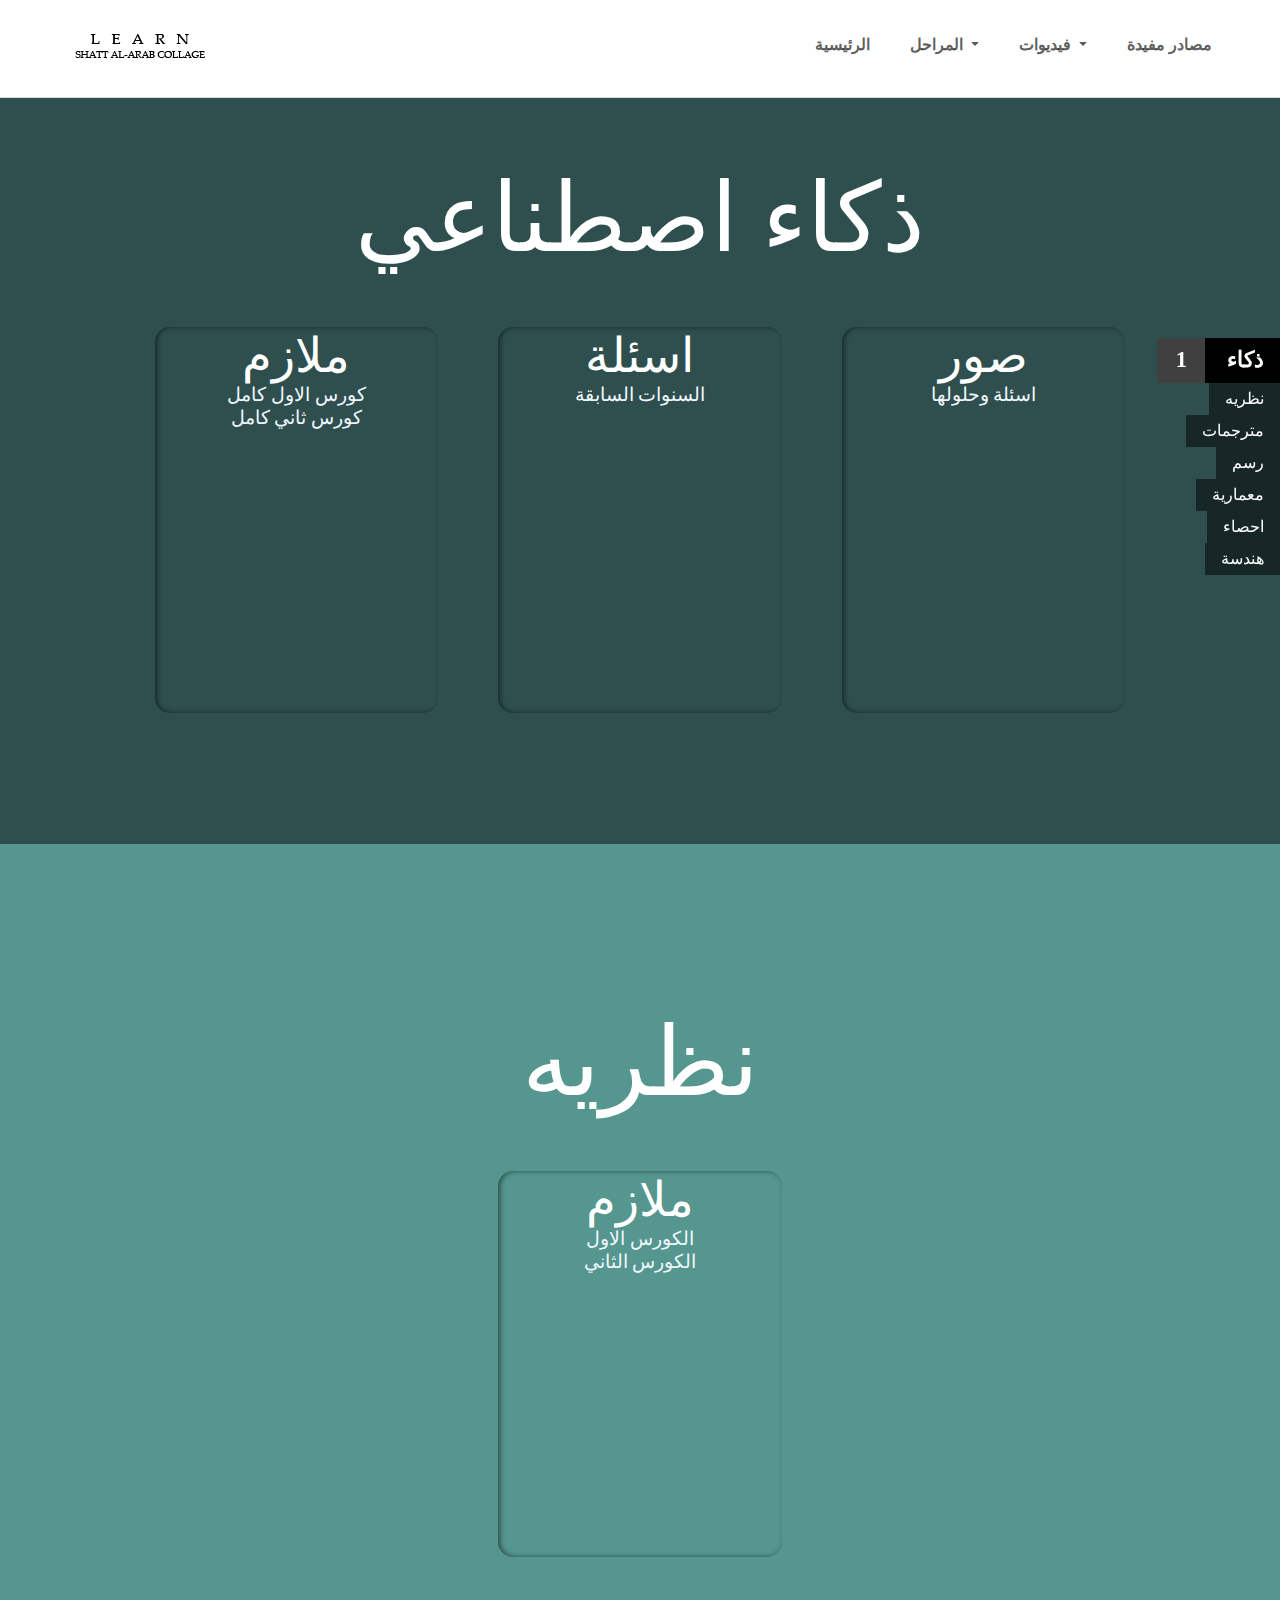
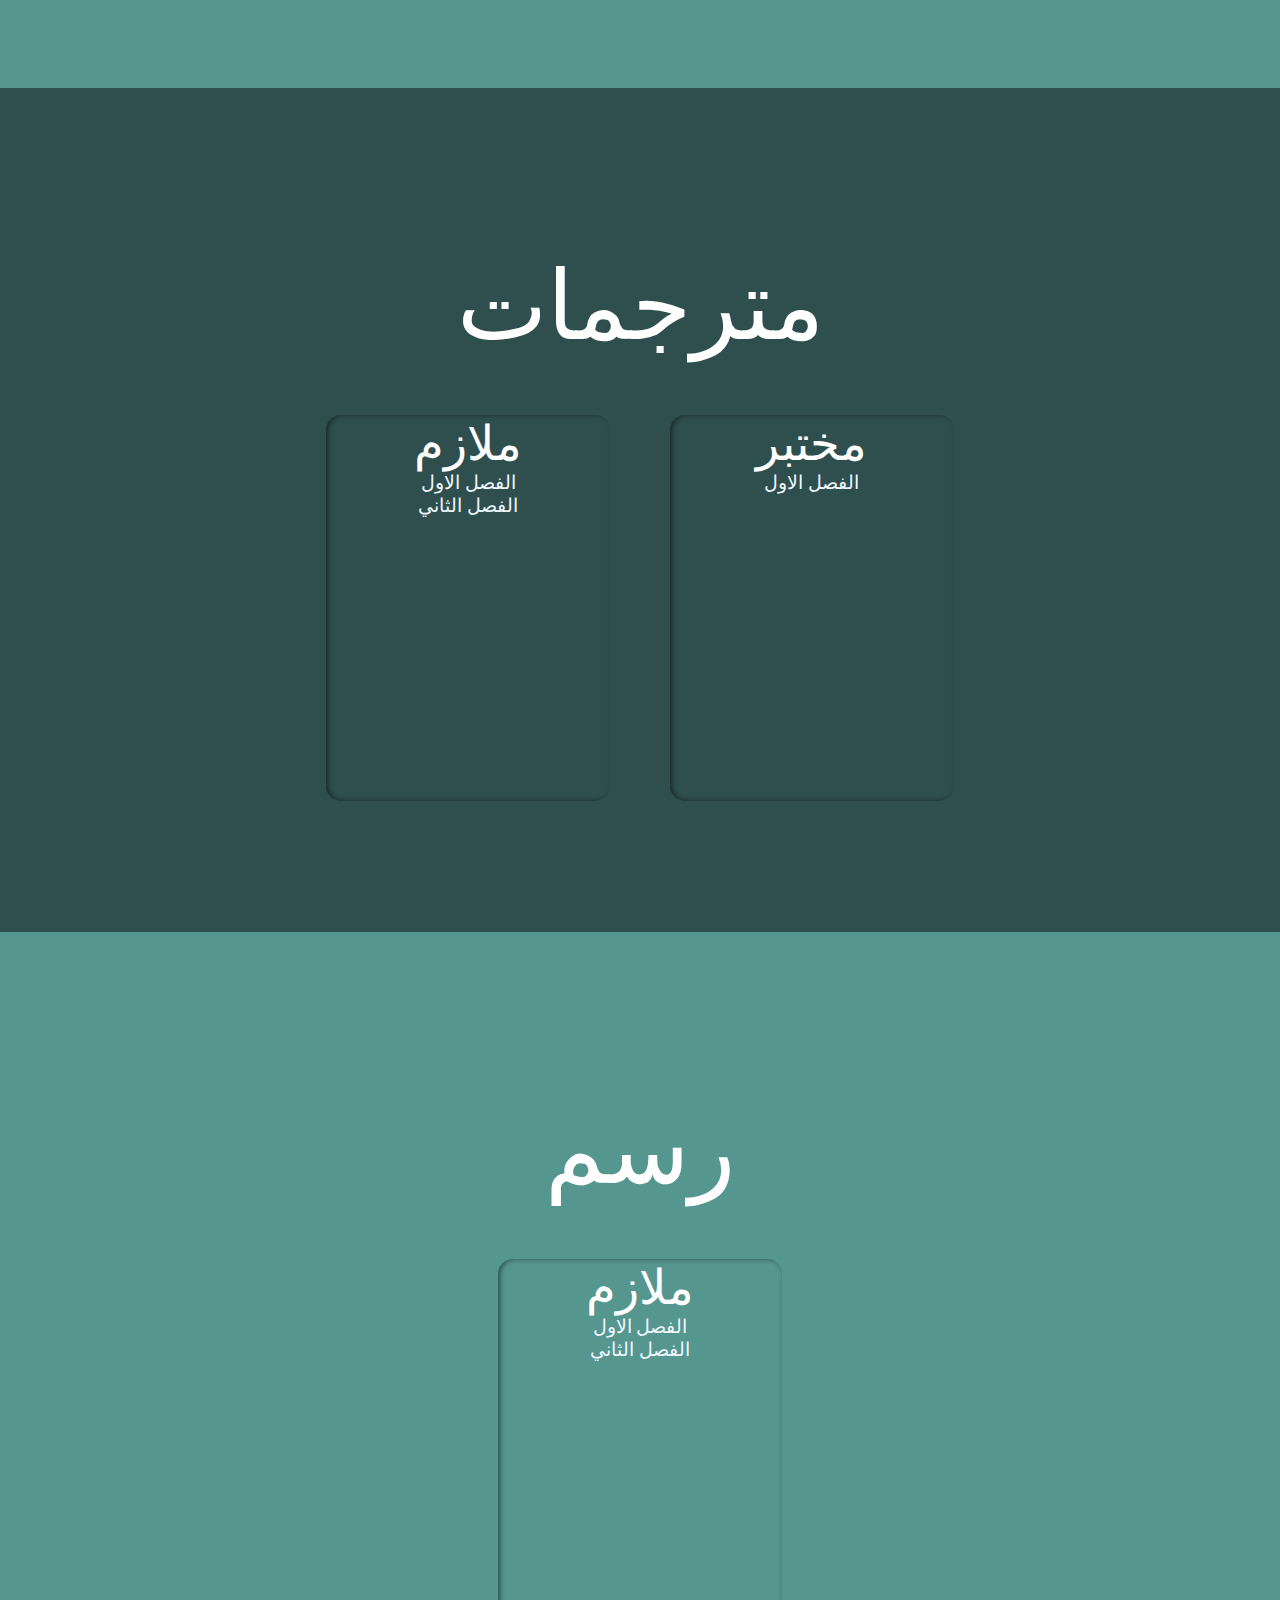
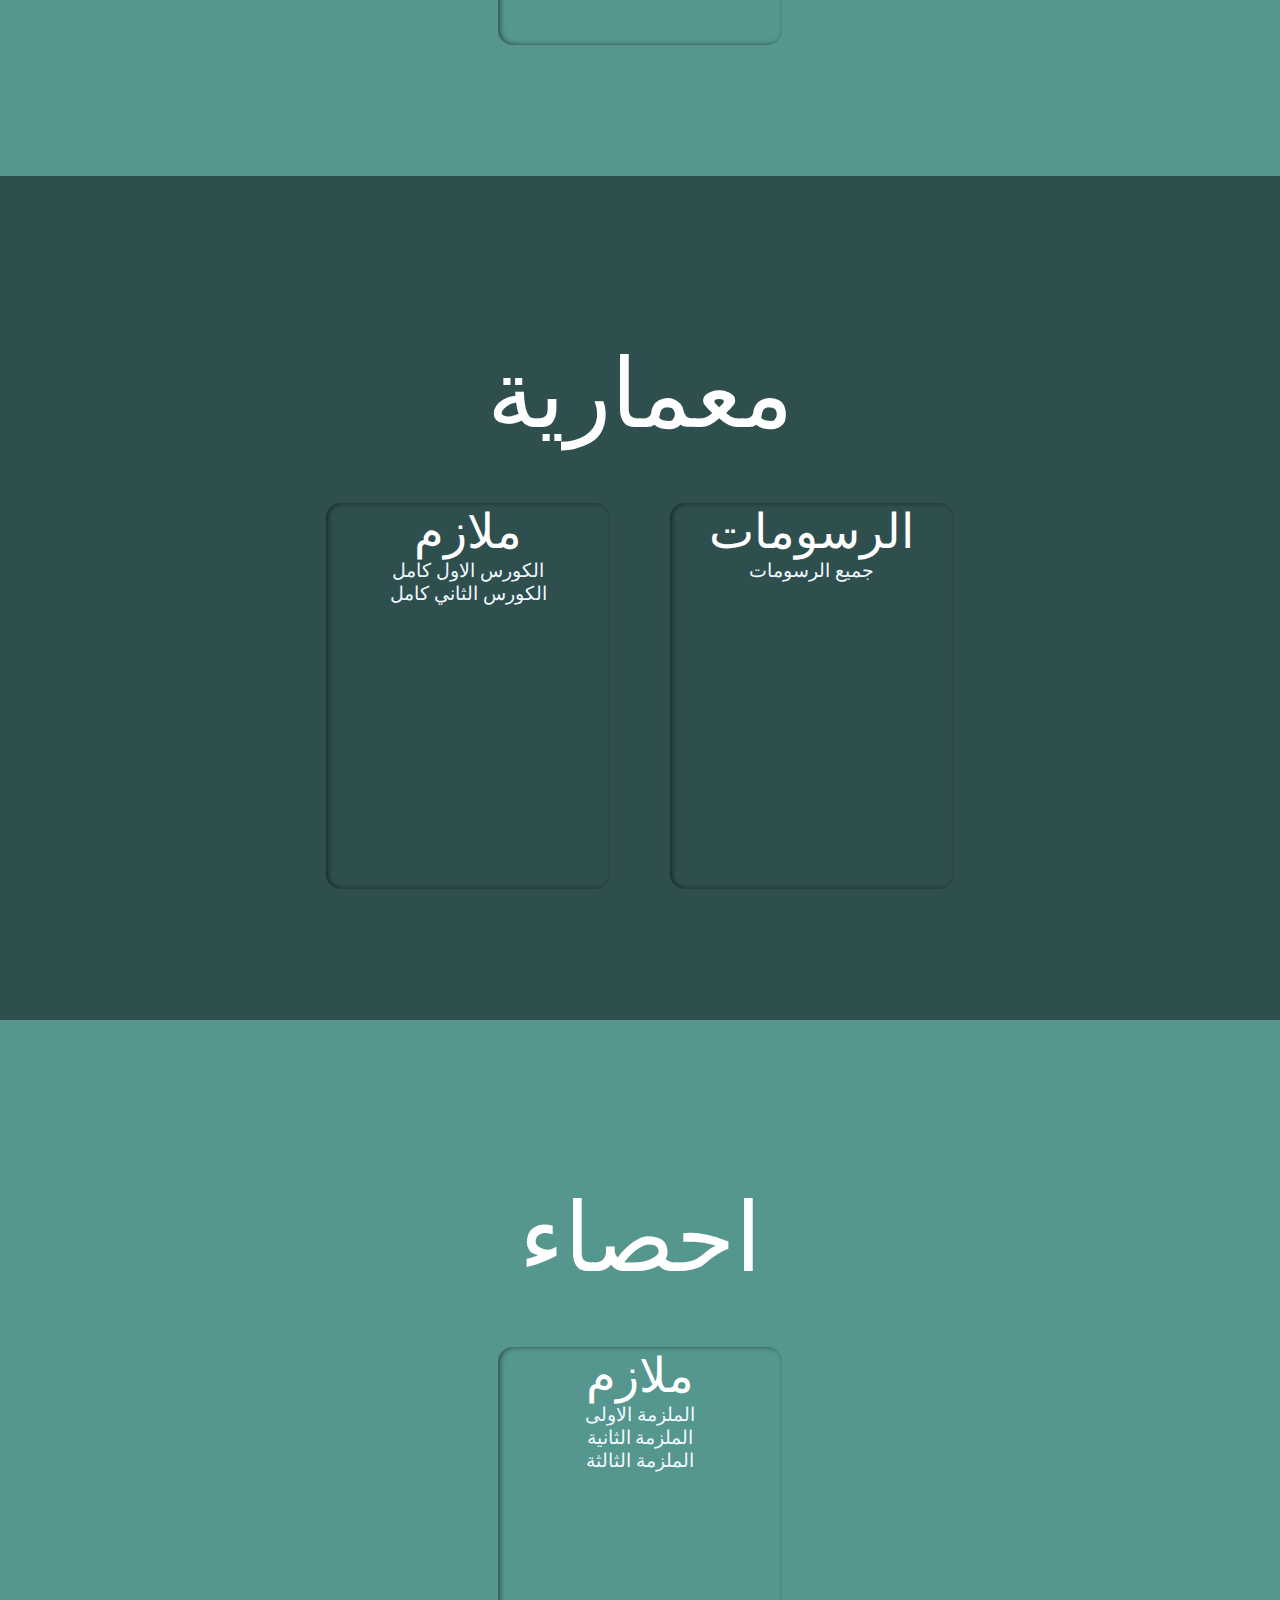
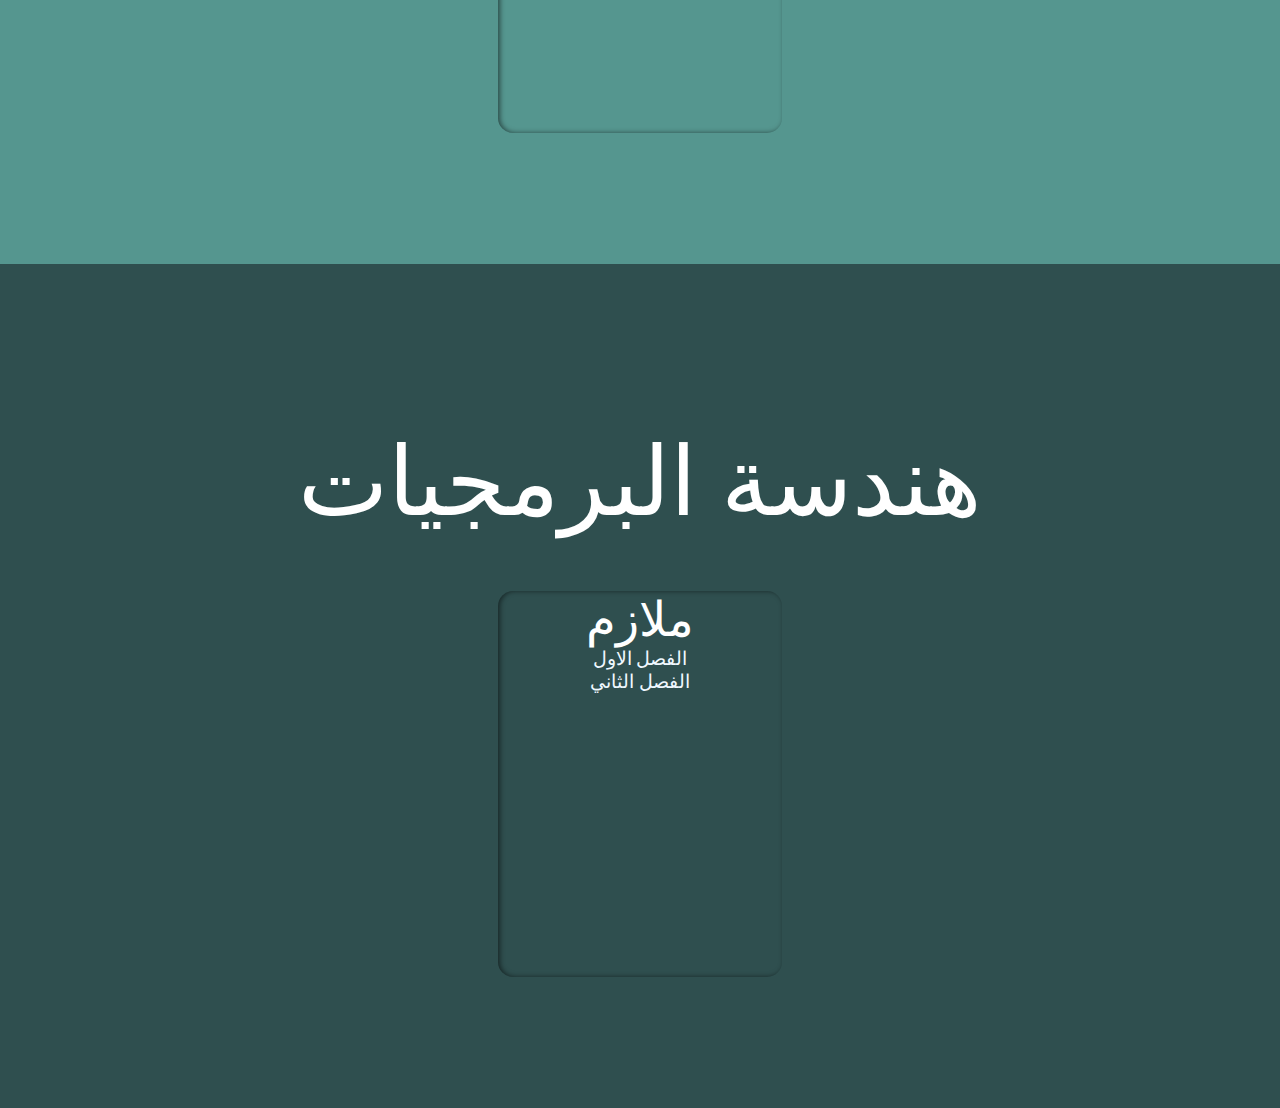
<file: stage3.html>
<!DOCTYPE html>
<html lang="en">
  <head>
    <meta charset="UTF-8" />
    <link rel="stylesheet" href="stage.css" />
    <meta name="viewport" content="width=device-width, initial-scale=1" />
    <link
      rel="stylesheet"
      type="text/css"
      href="//www.fontstatic.com/f=cocon-next-arabic"
    />
    <link
      rel="stylesheet"
      type="text/css"
      href="//www.fontstatic.com/f=cocon-next-arabic,kawkab-bold"
    />

    <title>Learn</title>
  </head>

  <body>
    <header>
      <div id="logo" class="menuUp">
        <img src="logo.png" />
        <div id="navToggle"><a href="index.html">Menu</a></div>
      </div>
      <script src="https://cdnjs.cloudflare.com/ajax/libs/jquery/2.1.3/jquery.min.js"></script>
      <script>
        $(document).ready(function() {
          $("#navToggle a").click(function(e) {
            e.preventDefault();

            $("header > nav").slideToggle("medium");
            $("#logo").toggleClass("menuUp menuDown");
          });

          $(window).resize(function() {
            if ($(window).width() >= "600") {
              $("header > nav").css("display", "block");

              if ($("#logo").attr("class") == "menuDown") {
                $("#logo").toggleClass("menuUp menuDown");
              }
            } else {
              $("header > nav").css("display", "none");
            }
          });

          $("header > nav > ul > li > a").click(function(e) {
            if ($(window).width() <= "600") {
              if (
                $(this)
                  .siblings()
                  .size() > 0
              ) {
                $(this)
                  .siblings()
                  .slideToggle("fast");
                $(this)
                  .children(".toggle")
                  .html(
                    $(this)
                      .children(".toggle")
                      .html() == "close"
                      ? "expand"
                      : "close"
                  );
              }
            }
          });
        });
      </script>
      <nav>
        <ul>
          <li><a href="index.html">الرئيسية</a></li>
          <li>
            <a href="#"
              >المراحل <span class="toggle">Expand</span
              ><span class="caret"></span
            ></a>
            <nav>
              <ul>
                <li><a href="stage1.html">المرحلة الاولى</a></li>
                <li><a href="stage2.html">المرحلة الثانية</a></li>
                <li><a href="stage3.html">المرحلة الثالثة</a></li>
                <li><a href="stage4.html">المرحلة الرابعة</a></li>
              </ul>
            </nav>
          </li>
          <li>
            <a href="#"
              >فيديوات <span class="toggle">Expand</span
              ><span class="caret"></span
            ></a>
            <nav>
              <ul>
                <li><a href="videos1.html">المرحلة الاولى</a></li>
                <li><a href="videos2.html">المرحلة الثانية</a></li>
                <li><a href="videos3.html">المرحلة الثالثة</a></li>
                <li><a href="videos4.html">المرحلة الرابعة</a></li>
              </ul>
            </nav>
          </li>
          <li><a href="ref.html">مصادر مفيدة</a></li>
        </ul>
      </nav>
    </header>

    <div id="site-content">
      <nav id="section-menu">
        <ul></ul>
      </nav>
      <section id="section-one" class="section scroll-item" title="ذكاء">
        <div class="inner">
          <h2 id="section-title">ذكاء اصطناعي</h2>
          <div class="flex-container">
            <div class="container-1" id="container">
              <a id="container-title">ملازم</a>
              <ul id="container-list">
                <li>
                  <a
                    href="https://drive.google.com/open?id=1Gl5vtLgx9h_PzdEdeW7wIIIL8W8xx7uK"
                    >كورس الاول كامل</a
                  ><br /><a
                    href="https://drive.google.com/open?id=1DMm0TosnRyphot6Wmkd2md3E1vOkd0bF"
                  >
                    كورس ثاني كامل</a
                  >
                </li>
              </ul>
            </div>
            <div class="container-2" id="container">
              <a id="container-title">اسئلة</a>
              <ul id="container-list">
                <li>
                  <a
                    href="https://drive.google.com/open?id=1H9CNOKJ0KN3qMxdsDxihf0BaPLkm858c"
                  >
                    السنوات السابقة</a
                  >
                </li>
              </ul>
            </div>
            <div class="container-3" id="container">
              <a id="container-title">صور</a>
              <ul id="container-list">
                <li>
                  <a
                    href="https://drive.google.com/open?id=1mXe5ffaezeozFnC9UthlFlbCKFp-R-PY"
                  >
                    اسئلة وحلولها</a
                  >
                </li>
              </ul>
            </div>
          </div>
        </div>
      </section>
      <section id="section-two" class="section scroll-item" title="نظريه">
        <div class="inner">
          <h2 id="section-title">نظريه</h2>
          <div class="flex-container">
            <div class="container-1" id="container">
              <a id="container-title">ملازم</a>
              <ul id="container-list">
                <li>
                  <a
                    href="https://drive.google.com/open?id=15vcyLPvHFfPwtKIlfdQiLLnPzbelrJ3U"
                    >الكورس الاول</a
                  >
                </li>
                <li>
                  <a
                    href="https://drive.google.com/open?id=1yn_qlLoU3Wi5XvLdciI1dQ3xFJOXFUoR"
                    >الكورس الثاني</a
                  >
                </li>
              </ul>
            </div>
          </div>
        </div>
      </section>
      <section id="section-three" class="section scroll-item" title="مترجمات">
        <div class="inner">
          <h2 id="section-title">مترجمات</h2>
          <div class="flex-container">
            <div class="container-1" id="container">
              <a id="container-title">ملازم</a>
              <ul id="container-list">
                <li>
                  <a
                    href="https://drive.google.com/open?id=1OBIEIRpDfZgOLoVTsnX7HWvWz46jLvee"
                    >الفصل الاول</a
                  >
                </li>
                <li>
                  <a
                    href="https://drive.google.com/open?id=1ki0nFReZbSnSduAnZrnO2OYayKvPV3oJ"
                    >الفصل الثاني</a
                  >
                </li>
              </ul>
            </div>
            <div class="container-2" id="container">
              <a id="container-title">مختبر</a>
              <ul id="container-list">
                <li>
                  <a
                    href="https://drive.google.com/open?id=1Du0aVXZ63exIM7PGkD9kMuwkpZBeXSNB"
                    >الفصل الاول</a
                  >
                </li>
              </ul>
            </div>
          </div>
        </div>
      </section>
      <section id="section-four" class="section scroll-item" title="رسم">
        <div class="inner">
          <h2 id="section-title">رسم</h2>
          <div class="flex-container">
            <div class="container-1" id="container">
              <a id="container-title">ملازم</a>
              <ul id="container-list">
                <li>
                  <a
                    href="https://drive.google.com/open?id=1g4BKYThBitR4TwfqMn1LjSeDAxQ7L-s7"
                    >الفصل الاول</a
                  >
                </li>
                <li>
                  <a
                    href="https://drive.google.com/open?id=1GVdSn-2_BXn2ZSMtP826FUFfJvrWHK4_"
                    >الفصل الثاني</a
                  >
                </li>
              </ul>
            </div>
          </div>
        </div>
      </section>
      <section id="section-five" class="section scroll-item" title="معمارية">
        <div class="inner">
          <h2 id="section-title">معمارية</h2>
          <div class="flex-container">
            <div class="container-1" id="container">
              <a id="container-title">ملازم</a>
              <ul id="container-list">
                <li>
                  <a
                    href="https://drive.google.com/open?id=1ZIWM385LLku_frphDaKXVeziNnVNC2S6"
                    >الكورس الاول كامل</a
                  >
                </li>
                <li>
                  <a
                    href="https://drive.google.com/open?id=1ZIWM385LLku_frphDaKXVeziNnVNC2S6"
                    >الكورس الثاني كامل</a
                  >
                </li>
              </ul>
            </div>
            <div class="container-2" id="container">
              <a id="container-title">الرسومات</a>
              <ul id="container-list">
                <li>
                  <a
                    href="https://drive.google.com/file/d/1wyPvrm714se0TPqCrtVhSnMZnOmVCWZN/view"
                    >جميع الرسومات
                  </a>
                </li>
              </ul>
            </div>
          </div>
        </div>
      </section>
      <section id="section-six" class="section scroll-item" title="احصاء">
        <div class="inner">
          <h2 id="section-title">احصاء</h2>
          <div class="flex-container">
            <div class="container-1" id="container">
              <a id="container-title">ملازم </a>
              <ul id="container-list">
                <li>
                  <a
                    href="https://drive.google.com/open?id=1qrERx_9yZ10yo8Oaq0N_zZS8HEcZv2tM"
                    >الملزمة الاولى</a
                  >
                </li>
                <li>
                  <a
                    href="https://drive.google.com/open?id=1LTvucEiW4PjoAooIAYHLd-hCMUAq18q7"
                    >الملزمة الثانية</a
                  >
                </li>
                <li>
                  <a
                    href="https://drive.google.com/open?id=1mnzUDs8Sd_OrxeG0k-UYgEroXqbShnDt"
                    >الملزمة الثالثة</a
                  >
                </li>
              </ul>
            </div>
          </div>
        </div>
      </section>
      <section id="section-seven" class="section scroll-item" title="هندسة">
        <div class="inner">
          <h2 id="section-title">هندسة البرمجيات</h2>
          <div class="flex-container">
            <div class="container-1" id="container">
              <a id="container-title">ملازم</a>
              <ul id="container-list">
                <li>
                  <a
                    href="https://drive.google.com/open?id=1wUdVMZKwIk14v24L_znX-dgzk2FI3R0n"
                    >الفصل الاول</a
                  >
                </li>
                <li>
                  <a
                    href="https://drive.google.com/open?id=1kw2vF02_5A5UA2zyeqpVabXIMiaCBAjZ"
                    >الفصل الثاني</a
                  >
                </li>
              </ul>
            </div>
          </div>
        </div>
      </section>
      <script>
        jQuery(function($) {
          var html = $("html");
          var viewport = $(window);
          var viewportHeight = viewport.height();

          var scrollMenu = $("#section-menu");
          var timeout = null;

          function menuFreeze() {
            if (timeout !== null) {
              scrollMenu.removeClass("freeze");
              clearTimeout(timeout);
            }

            timeout = setTimeout(function() {
              scrollMenu.addClass("freeze");
            }, 2000);
          }
          scrollMenu.mouseover(menuFreeze);

          /* ==========================================================================
	   Build the Scroll Menu based on Sections .scroll-item
	   ========================================================================== */

          var sectionsHeight = {},
            viewportheight,
            i = 0;
          var scrollItem = $(".scroll-item");
          var bannerHeight;

          function sectionListen() {
            viewportHeight = viewport.height();
            bannerHeight = viewportHeight;
            $(".section").addClass("resize");
            scrollItem.each(function() {
              sectionsHeight[this.title] = $(this).offset().top;
            });
          }
          sectionListen();
          viewport.resize(sectionListen);
          viewport.bind("orientationchange", function() {
            sectionListen();
          });

          var count = 0;

          scrollItem.each(function() {
            var anchor = $(this).attr("id");
            var title = $(this).attr("title");
            count++;
            $("#section-menu ul").append(
              '<li><a id="nav_' +
                title +
                '" href="#' +
                anchor +
                '"><span>' +
                count +
                "</span> " +
                title +
                "</a></li>"
            );
          });

          function menuListen() {
            var pos = $(this).scrollTop();
            pos = pos + viewportHeight * 0.625;
            for (i in sectionsHeight) {
              if (sectionsHeight[i] < pos) {
                $("#section-menu a").removeClass("active");
                $("#section-menu a#nav_" + i).addClass("active");
                var newHash =
                  "#" + $('.scroll-item[title="' + i + '"]').attr("id");
                if (history.pushState) {
                  history.pushState(null, null, newHash);
                } else {
                  location.hash = newHash;
                }
              } else {
                $("#section-menu a#nav_" + i).removeClass("active");
                if (pos < viewportHeight - 72) {
                  history.pushState(null, null, " ");
                }
              }
            }
          }
          scrollMenu.css("margin-top", (scrollMenu.height() / 2) * -1);

          /* ==========================================================================
	   Smooth Scroll for Anchor Links and URL refresh
	   ========================================================================== */

          scrollMenu.find("a").click(function() {
            var href = $.attr(this, "href");
            $("html").animate(
              {
                scrollTop: $(href).offset().top
              },
              500,
              function() {
                window.location.hash = href;
              }
            );
            return false;
          });

          /* ==========================================================================
	   Fire functions on Scroll Event
	   ========================================================================== */

          function scrollHandler() {
            menuListen();
            menuFreeze();
          }
          scrollHandler();
          viewport.on("scroll", function() {
            scrollHandler();
            //			window.requestAnimationFrame(scrollHandler);
          });
        });
      </script>
    </div>
  </body>
</html>
</file>
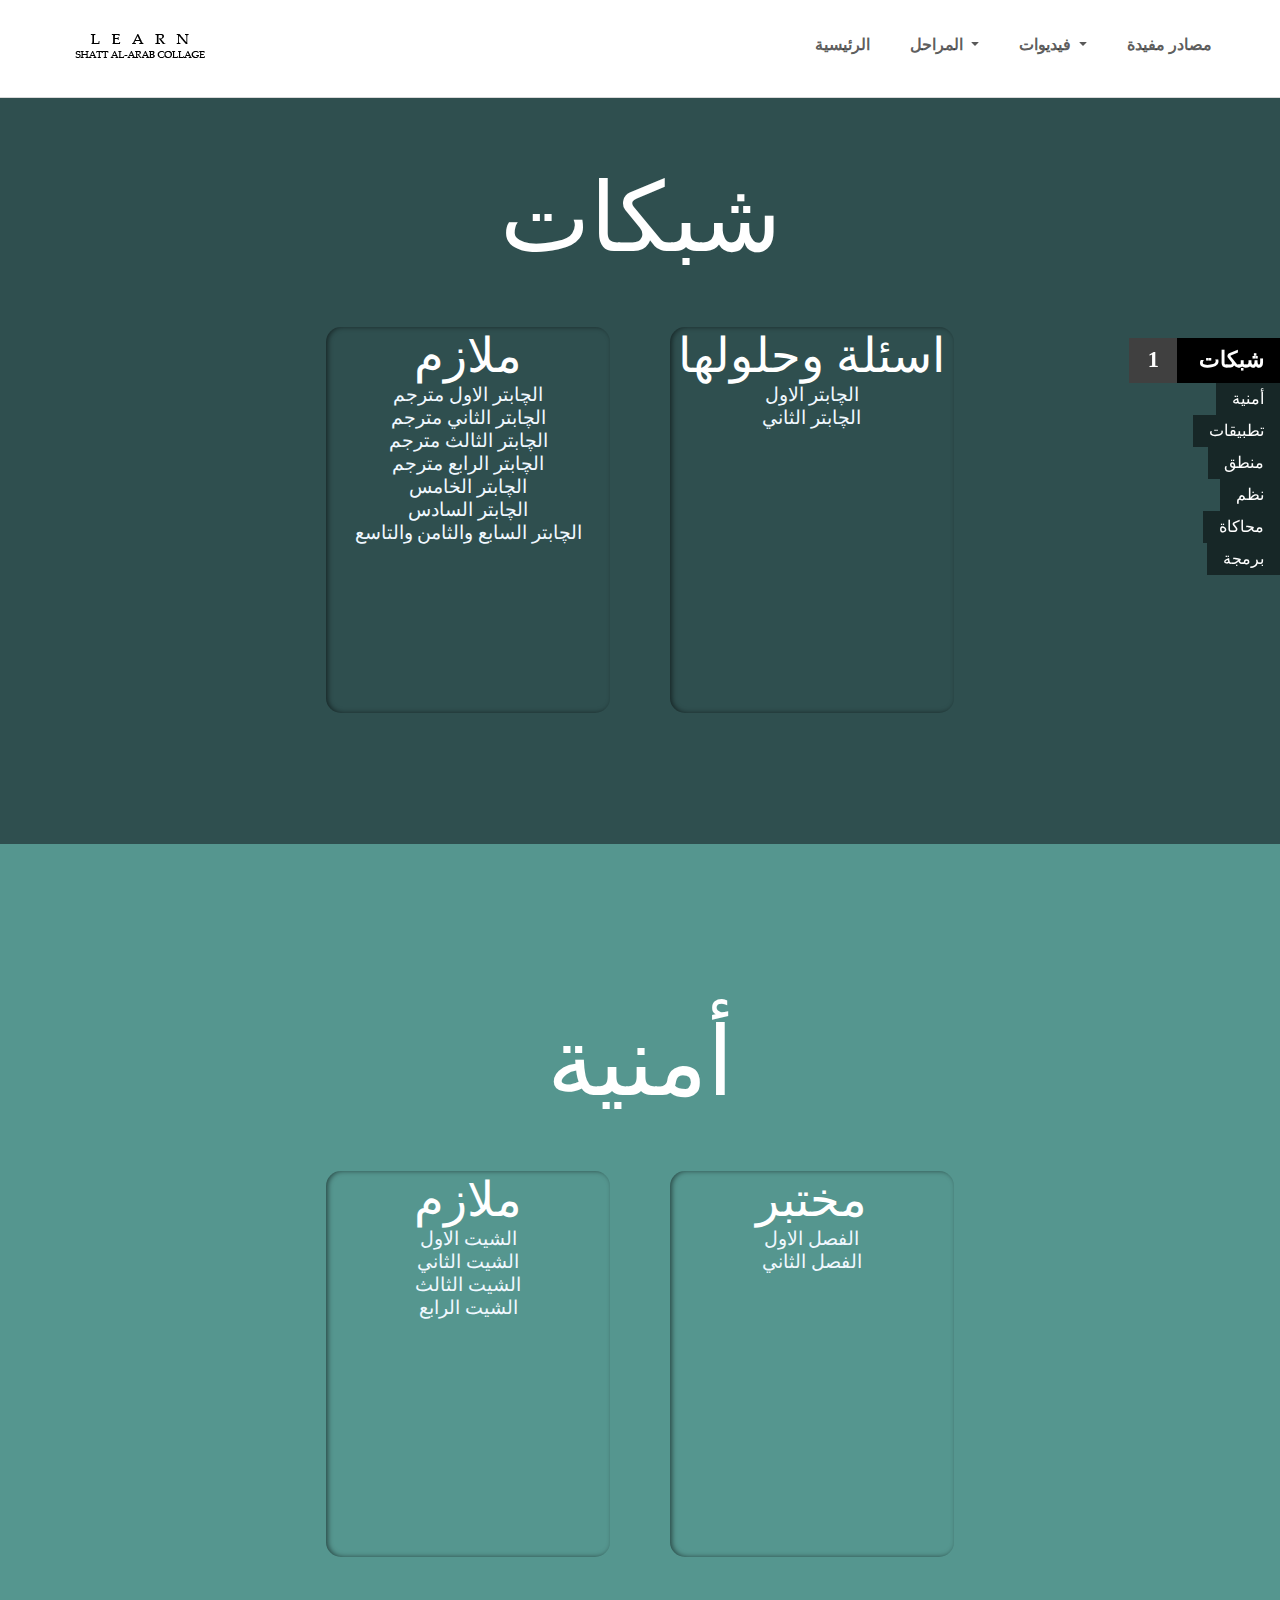
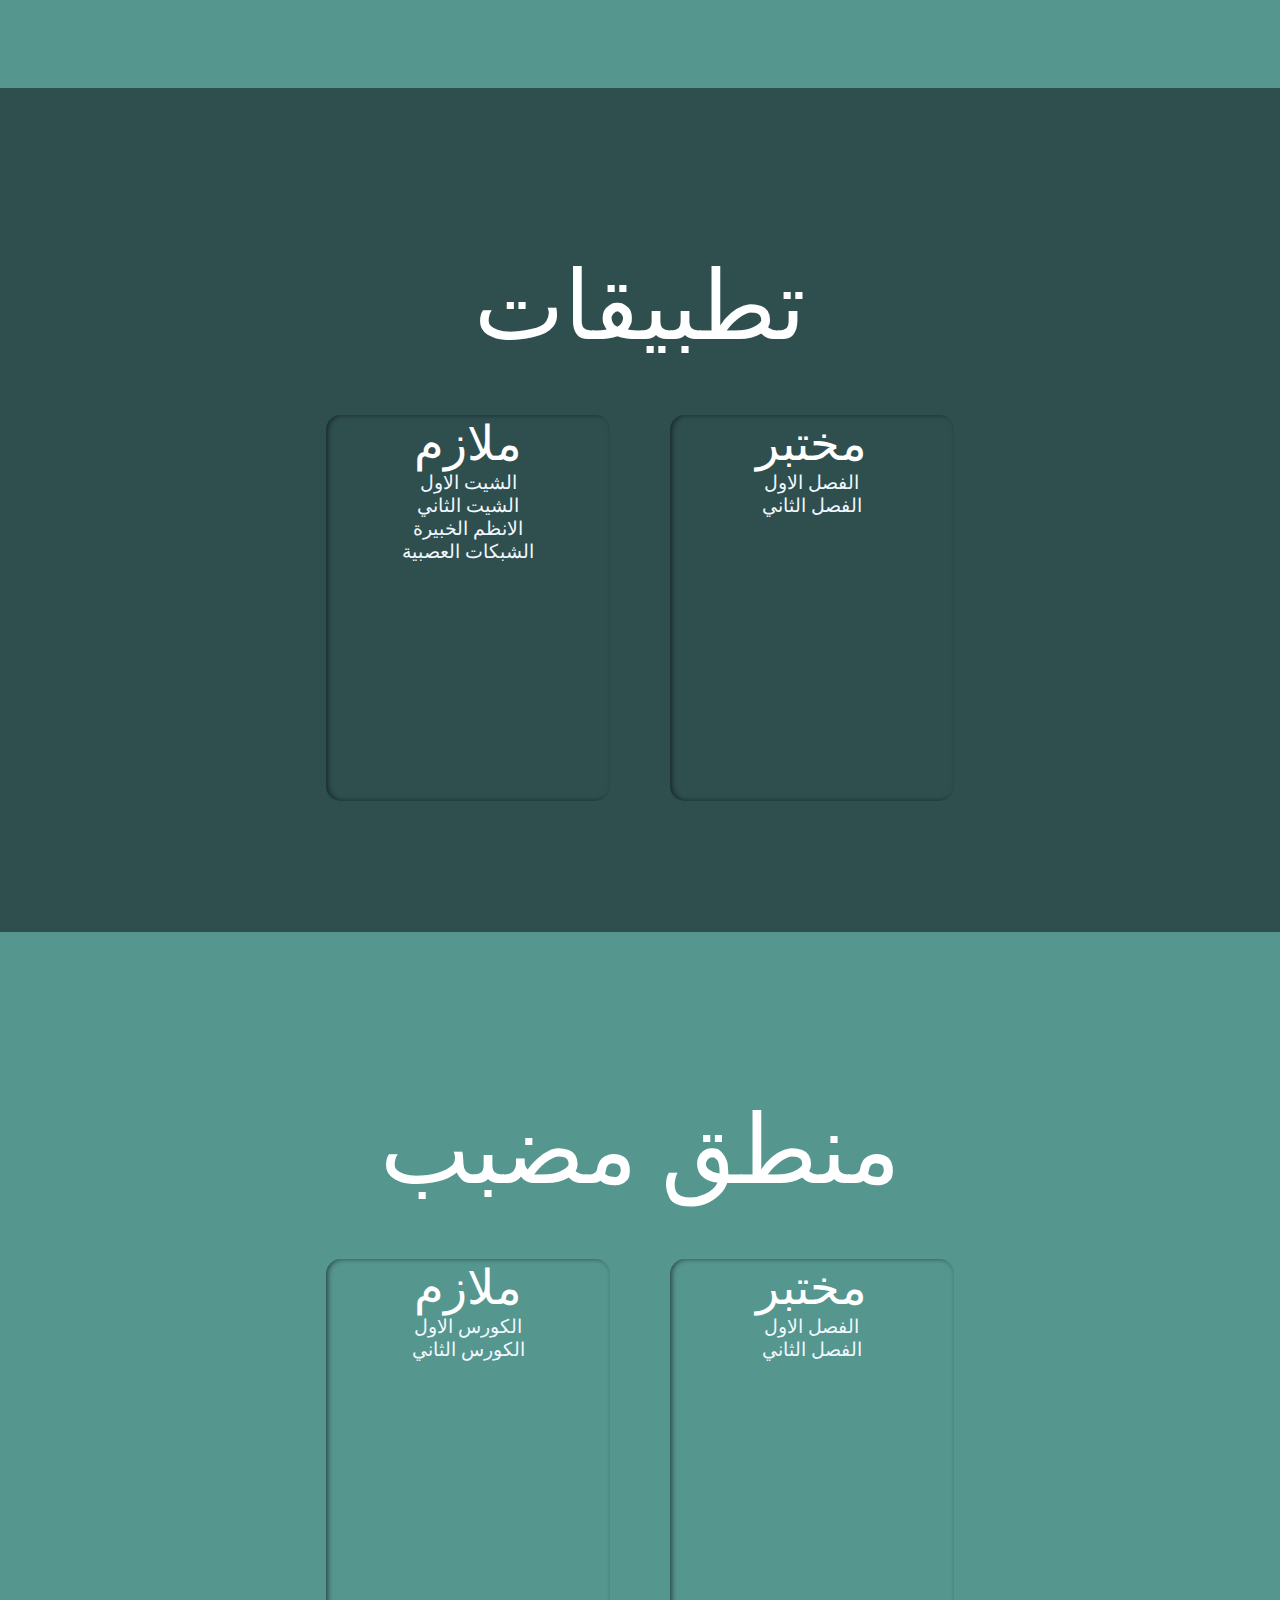
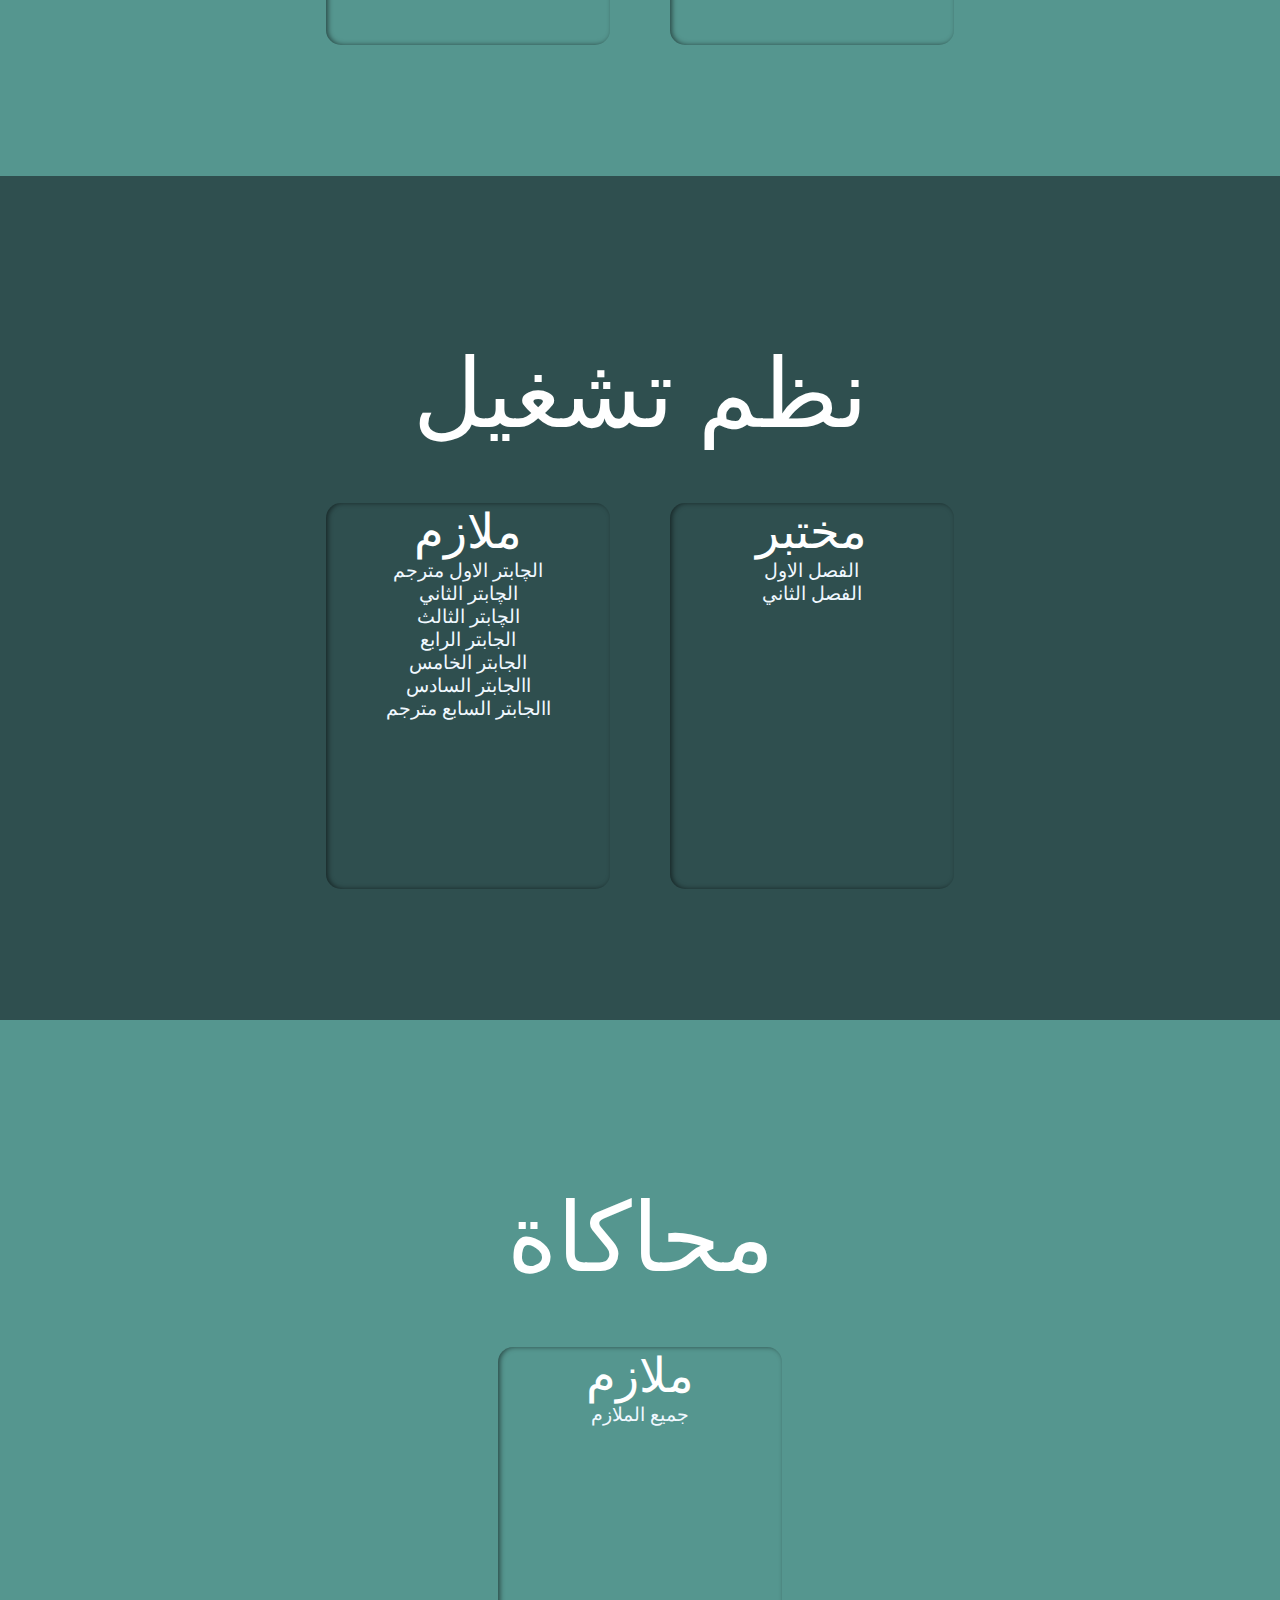
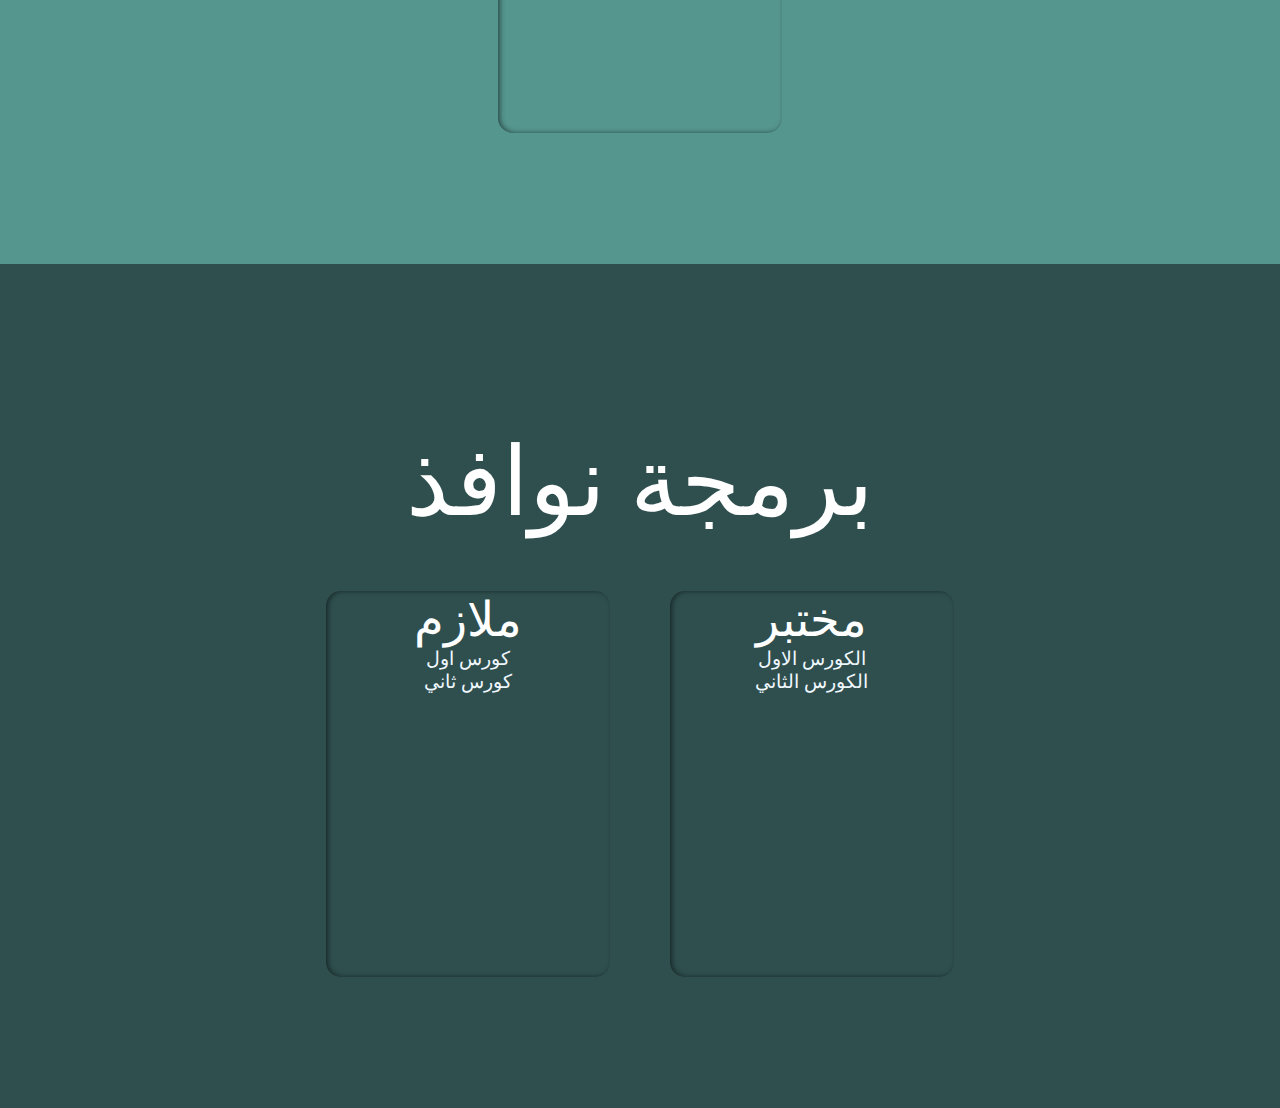
<file: stage4.html>
<!DOCTYPE HTML>
<html lang="en">

<head>
    <meta charset="UTF-8">
    <link rel="stylesheet" href="stage.css" />
    <meta name="viewport" content="width=device-width, initial-scale=1">
    <link rel="stylesheet" type="text/css" href="//www.fontstatic.com/f=cocon-next-arabic" />
    <link rel="stylesheet" type="text/css" href="//www.fontstatic.com/f=cocon-next-arabic,kawkab-bold" />

    <title>Learn</title>
</head>

<body>
    <header>
        <div id="logo" class="menuUp">
            <img src="logo.png">
            <div id="navToggle"><a href="index.html">Menu</a></div>
        </div>
        <script src="https://cdnjs.cloudflare.com/ajax/libs/jquery/2.1.3/jquery.min.js"></script>
        <script>
            $(document).ready(function() {
                $("#navToggle a").click(function(e) {
                    e.preventDefault();

                    $("header > nav").slideToggle("medium");
                    $("#logo").toggleClass("menuUp menuDown");
                });

                $(window).resize(function() {
                    if ($(window).width() >= "600") {
                        $("header > nav").css("display", "block");

                        if ($("#logo").attr('class') == "menuDown") {
                            $("#logo").toggleClass("menuUp menuDown");
                        }
                    } else {
                        $("header > nav").css("display", "none");
                    }
                });

                $("header > nav > ul > li > a").click(function(e) {
                    if ($(window).width() <= "600") {
                        if ($(this).siblings().size() > 0) {
                            $(this).siblings().slideToggle("fast")
                            $(this).children(".toggle").html($(this).children(".toggle").html() == 'close' ? 'expand' : 'close');
                        }
                    }
                });
            });
        </script>
        <nav>
            <ul>
                <li><a href="index.html">الرئيسية</a></li>
                <li>
                    <a href="#">المراحل <span class="toggle">Expand</span><span class="caret"></span></a>
                    <nav>
                        <ul>
                            <li><a href="stage1.html">المرحلة الاولى</a></li>
                            <li><a href="stage2.html">المرحلة الثانية</a></li>
                            <li><a href="stage3.html">المرحلة الثالثة</a></li>
                            <li><a href="stage4.html">المرحلة الرابعة</a></li>
                        </ul>
                    </nav>
                </li>
                <li>
                    <a href="#">فيديوات <span class="toggle">Expand</span><span class="caret"></span></a>
                    <nav>
                        <ul>
                            <li><a href="videos1.html">المرحلة الاولى</a></li>
                            <li><a href="videos2.html">المرحلة الثانية</a></li>
                            <li><a href="videos3.html">المرحلة الثالثة</a></li>
                            <li><a href="videos4.html">المرحلة الرابعة</a></li>
                        </ul>
                    </nav>
                </li>
                <li><a href="ref.html">مصادر مفيدة</a></li>
            </ul>
        </nav>
    </header>
    
    <div id="site-content">
        <nav id="section-menu">
            <ul></ul>
        </nav>
        <section id="section-one" class="section scroll-item" title="شبكات">
            <div class="inner">
                <h2 id="section-title">شبكات</h2>
                <div class="flex-container">
                <div class="container-1" id="container">
                    <a id="container-title">ملازم</a>
                    <ul id="container-list">
                        <li><a href="https://drive.google.com/open?id=1xMDpTYBR5S0DZQFjy9UT9ozSLULO3Umj">الچابتر الاول</a> <a href="https://drive.google.com/open?id=17PHg4nqcf9A9VIDVIftICowqCuDiwf2O"> مترجم</a></li>
                        <li><a href="https://drive.google.com/open?id=1MX-PQpYkG9QHavK9oBAMM6A5ThPgNb4k">الچابتر الثاني</a><a href="https://drive.google.com/open?id=18sym6mX4g1YtvEOGGqDgG0qE5VeiwPzN"> مترجم</a></li>
                        <li><a href="https://drive.google.com/open?id=1Zz8c9CTAbQMy2QGk21890jRHi1GlCn2z">الچابتر الثالث</a><a href="https://drive.google.com/open?id=18sym6mX4g1YtvEOGGqDgG0qE5VeiwPzN"> مترجم</a></li>
                        <li><a href="https://drive.google.com/open?id=16QrDHDcQc_EkCsD8RTTEYZYueUzZ31Zh">الچابتر الرابع</a><a href="https://drive.google.com/open?id=1OmS1_AO2xK29i8nW0X08Id1L0We_YnFN"> مترجم</a></li>
                         <li><a href="https://drive.google.com/open?id=1c1Rl04LJt46G5c6Aqc5F1S9x8AUCUa2v">الچابتر الخامس</a></li>
                         <li><a href="https://drive.google.com/open?id=1ckhUXlQzNjq1EsBMt6dYOnFu5DRIq8B2">الچابتر السادس</a></li>
                        <li><a href="https://drive.google.com/open?id=1MlMBySAclkx53XmDX_eaF5dI7PAu5uy1">الچابتر السابع والثامن والتاسع</a></li>
                    </ul>

                </div>
                <div class="container-2" id="container">
                    <a id="container-title">اسئلة وحلولها</a>
                    <ul id="container-list">
                        <li><a href="https://drive.google.com/open?id=1oYMeA_DsAI4SvU_S-9DyIjWCm85_EX_H">الچابتر الاول</a></li>
                        <li><a href="https://drive.google.com/open?id=19CdyBd_TLH8n23nHPZ6kH8gRH8cNVE41">الچابتر الثاني</a></li>
                        
                    </ul>
                </div>
             
                </div>

            </div>
        </section>
        <section id="section-two" class="section scroll-item" title="أمنية">
            <div class="inner">
                <h2 id="section-title">أمنية</h2>
                <div class="flex-container">
                <div class="container-1" id="container">
                    <a id="container-title">ملازم</a>
                    <ul id="container-list">
                        <li><a href="https://drive.google.com/open?id=1mOfEL334nsxGhTkJtqqLfGbudtkUiqg9">الشيت الاول</a></li>
                        <li><a href="#">الشيت الثاني</a></li>
                        <li><a href="https://drive.google.com/open?id=1zKpidDpI-SywLNnVL6HnHH9ieRhLpBk-">الشيت الثالث</a></li>
                        <li><a href="https://drive.google.com/open?id=179Q2oAnNkOJkw2YnoWRCOGCvhdtNm0r5">الشيت الرابع</a></li>
                    </ul>
                </div>
                    <div class="container-2" id="container">
                    <a id="container-title">مختبر</a>
                    <ul id="container-list">
                        <li><a href="https://drive.google.com/open?id=1qz3La6BQe0va0lwovyxa_2Uk7siQIRUw">الفصل الاول</a></li>
                        <li><a href="https://drive.google.com/open?id=1bpIOhJrVJlDjgjGlMPRHxJN21hjwsGRG">الفصل الثاني</a></li>
                        
                    </ul>
                </div>
                </div>

            </div>
        </section>
        <section id="section-three" class="section scroll-item" title="تطبيقات">
            <div class="inner">
                <h2 id="section-title">تطبيقات</h2>
                <div class="flex-container">
                <div class="container-1" id="container">
                    <a id="container-title">ملازم</a>
                    <ul id="container-list">
                        <li><a href="#">الشيت الاول</a></li>
                        <li><a href="https://drive.google.com/open?id=1evIg_vYnAnLVQJo1e9Nx9SHAnrm_N0hL">الشيت الثاني</a></li>
                        <li><a href="https://drive.google.com/open?id=19sHnMlvQ1H9RsGvWL4kjW8Q39l6ebM4O">الانظم الخبيرة</a></li>
                        <li><a href="https://drive.google.com/open?id=1nRgpgSvAtPR22NRjGYK5Ai3QaW2p9Qv9">الشبكات العصبية</a></li>
                    </ul>
                </div>
                     <div class="container-2" id="container">
                    <a id="container-title">مختبر</a>
                    <ul id="container-list">
                        <li><a href="https://drive.google.com/open?id=1s1X439FdtkW7vT5Wr53FJUgFlbtkB6-F">الفصل الاول</a></li>
                        <li><a href="https://drive.google.com/open?id=1ytM5PzNKiI_1Wre771QLuGww1oJw0kDK">الفصل الثاني</a></li>
                        
                    </ul>
                </div>
                </div>

            </div>
        </section>
        <section id="section-four" class="section scroll-item" title="منطق">
            <div class="inner">
                <h2 id="section-title">منطق مضبب</h2>
                <div class="flex-container">
                <div class="container-1" id="container">
                    <a id="container-title">ملازم</a>
                    <ul id="container-list">
                        <li><a href="https://drive.google.com/open?id=16jeAq2njBad8r8ESL9jO93sqwZ5cZ1EY">الكورس الاول</a></li>
                        <li><a href="https://drive.google.com/open?id=1yCY-jAXHCDI-GMSQhMwxK9k63BbT3o2C">الكورس الثاني</a></li>
                    </ul>
                </div>
                      <div class="container-2" id="container">
                    <a id="container-title">مختبر</a>
                    <ul id="container-list">
                        <li><a href="https://drive.google.com/open?id=1qUdTx5q5Rzihbl_XaHQEK9C_GuCDKwQe">الفصل الاول</a></li>
                        <li><a href="https://drive.google.com/open?id=1xP89-fcnod2RBTfvj3bpkHKMro-iubCq">الفصل الثاني</a></li>
                        
                    </ul>
                </div>
                </div>

            </div>
        </section>
        <section id="section-five" class="section scroll-item" title="نظم">
            <div class="inner">
                <h2 id="section-title">نظم تشغيل</h2>
                <div class="flex-container">
                <div class="container-1" id="container">
                    <a id="container-title">ملازم</a>
                    <ul id="container-list">
                        <li><a href="https://drive.google.com/open?id=1Q6CwDvtt2tHO-YqCx97JlmI3zqed23y5">الچابتر الاول</a><a href="https://drive.google.com/open?id=1Q6CwDvtt2tHO-YqCx97JlmI3zqed23y5"> مترجم</a></li>
                        <li><a href="https://drive.google.com/open?id=1IAnMcvcmprfeaf9OW_5LqlafO_2r3uVo">الچابتر الثاني</a></li>
                        <li><a href="https://drive.google.com/open?id=1-BIlcDqbgQZtZP6y0mCJawHtPVQ_B3XL">الچابتر الثالث</a></li>
                        <li><a href="https://drive.google.com/open?id=1bcyHBxMnRPvEP5pO1zZaaKWwzArqEJ1F">الجابتر الرابع</a></li>
                        
                         <li><a href="https://drive.google.com/open?id=1zG-uTH8EQRo7Ss8qfS7jGGqaFcYX1FnG">الجابتر الخامس</a></li>
                         <li><a href="https://drive.google.com/open?id=1G8EkBUZkidJaiLHguCebUFPlSZsAI137">االجابتر السادس</a></li>
                         <li><a href="https://drive.google.com/open?id=13unl7xOWawUbHIKruDV1moQPwJBZbzrB">االجابتر السابع</a><a href="https://drive.google.com/open?id=14LqQYic2iRbzacRnyXlsHAIijnZSYhvE"> مترجم</a></li>
                    </ul>

                </div>
                    <div class="container-2" id="container">
                    <a id="container-title">مختبر</a>
                    <ul id="container-list">
                        <li><a href="https://drive.google.com/open?id=1hIasoa9GDU6-oQEpGO0ejH-AjlReYehz">الفصل الاول</a></li>
                        <li><a href="https://drive.google.com/open?id=1xUWtpkVd44DI2gA1rAk6EcfMqiL1Xhqx">الفصل الثاني</a></li>
                        
                    </ul>
                </div>
               </div>

            </div>
        </section>
        <section id="section-six" class="section scroll-item" title="محاكاة">
            <div class="inner">
                <h2 id="section-title">محاكاة</h2>
                <div class="flex-container">
                <div class="container-1" id="container">
                    <a id="container-title">ملازم</a>
                    <ul id="container-list">
                        <li><a href="https://drive.google.com/open?id=11VL0uw9yAxc88K9WeSFr-0c3N7AlWIxl">جميع الملازم</a></li>
                        
                    </ul>

                </div>
                </div>
            </div>
        </section>
        <section id="section-seven" class="section scroll-item" title="برمجة">
            <div class="inner">
                <h2 id="section-title">برمجة نوافذ</h2>
                <div class="flex-container">
                <div class="container-1" id="container">
                    <a id="container-title">ملازم</a>
                    <ul id="container-list">
                        <li><a href="https://drive.google.com/open?id=1OS3TlXgNLlOcw-3jMFJTeXCJKc6_Q-Wh">كورس اول</a></li>
                        <li><a href="https://drive.google.com/open?id=1TJtDpZ02AzkJhHRtBTeOxsEEK46lu8HS">كورس ثاني</a></li>
                    </ul>

                </div>
                <div class="container-2" id="container">
             <a id="container-title">مختبر</a>
                    <ul id="container-list">
                        <li><a href="https://drive.google.com/open?id=1T36IhGyGE67mt_oYkLPUwX9L9q99J1Ns">الكورس الاول</a></li>
                         <li><a href="https://drive.google.com/open?id=1vT1-clVZ7YQIw6kMHrZuE3Oyj4ooZeR_">الكورس الثاني</a></li>
                       
                    </ul>
                
                
                </div>
               </div>

            </div>
        </section>

        <script>
            jQuery(function($) {

                var html = $('html');
                var viewport = $(window);
                var viewportHeight = viewport.height();

                var scrollMenu = $('#section-menu');
                var timeout = null;

                function menuFreeze() {
                    if (timeout !== null) {
                        scrollMenu.removeClass('freeze');
                        clearTimeout(timeout);
                    }

                    timeout = setTimeout(function() {
                        scrollMenu.addClass('freeze');
                    }, 2000);
                }
                scrollMenu.mouseover(menuFreeze);

                /* ==========================================================================
	   Build the Scroll Menu based on Sections .scroll-item
	   ========================================================================== */

                var sectionsHeight = {},
                    viewportheight, i = 0;
                var scrollItem = $('.scroll-item');
                var bannerHeight;

                function sectionListen() {
                    viewportHeight = viewport.height();
                    bannerHeight = (viewportHeight);
                    $('.section').addClass('resize');
                    scrollItem.each(function() {
                        sectionsHeight[this.title] = $(this).offset().top;
                    });
                }
                sectionListen();
                viewport.resize(sectionListen);
                viewport.bind('orientationchange', function() {
                    sectionListen();
                });

                var count = 0;

                scrollItem.each(function() {
                    var anchor = $(this).attr('id');
                    var title = $(this).attr('title');
                    count++;
                    $('#section-menu ul').append('<li><a id="nav_' + title + '" href="#' + anchor + '"><span>' + count + '</span> ' + title + '</a></li>');
                });

                function menuListen() {
                    var pos = $(this).scrollTop();
                    pos = pos + viewportHeight * 0.625;
                    for (i in sectionsHeight) {
                        if (sectionsHeight[i] < pos) {
                            $('#section-menu a').removeClass('active');
                            $('#section-menu a#nav_' + i).addClass('active');;
                            var newHash = '#' + $('.scroll-item[title="' + i + '"]').attr('id');
                            if (history.pushState) {
                                history.pushState(null, null, newHash);
                            } else {
                                location.hash = newHash;
                            }
                        } else {
                            $('#section-menu a#nav_' + i).removeClass('active');
                            if (pos < viewportHeight - 72) {
                                history.pushState(null, null, ' ');
                            }
                        }
                    }
                }
                scrollMenu.css('margin-top', scrollMenu.height() / 2 * -1);

                /* ==========================================================================
	   Smooth Scroll for Anchor Links and URL refresh
	   ========================================================================== */

                scrollMenu.find('a').click(function() {
                    var href = $.attr(this, 'href');
                    $('html').animate({
                        scrollTop: $(href).offset().top
                    }, 500, function() {
                        window.location.hash = href;
                    });
                    return false;
                });

                /* ==========================================================================
	   Fire functions on Scroll Event
	   ========================================================================== */

                function scrollHandler() {
                    menuListen();
                    menuFreeze();
                }
                scrollHandler();
                viewport.on('scroll', function() {
                    scrollHandler();
                    //			window.requestAnimationFrame(scrollHandler);
                });
            });
        </script>

    </div>

</body>

</html>
</file>
<file: ref.css>
@import url(https://fonts.googleapis.com/css?family=Righteous|Roboto);
* {
    margin: 0;
    padding: 0;
    outline: none;
    box-sizing: border-box;
    font-family: 'cocon-next-arabic';
}

body {
    background: #eee;
    color: #444;
    -webkit-font-smoothing: antialiased;
    font-family: "HelveticaNeue-Light", "Helvetica Neue Light", "Helvetica Neue", Helvetica, Arial, "Lucida Grande", sans-serif;
    font-weight: 300;
    font-weight: 400;
    height: auto !important;
    height: 100%;

    min-height: 100%;
    text-rendering: optimizeLegibility;
}

/* style for header */
header {
    z-index: 2;
    background-color: rgb(140, 193, 193);
    border-bottom: 1px solid rgba(0, 0, 0, .15);
    display: flex;
    flex-direction: column;
    text-align: center;
}

header > div#logo {
    top: 1rem;
    position: relative;
}

header > .menuDown {
    box-shadow: 0 3px 5px rgba(0, 0, 0, .15);
}

header > .menuUp {
    box-shadow: none;
}

header > div#logo > h1 {
    color: white;
    font-weight: 300;
    text-transform: lowercase;
}

header > div#logo > div#navToggle {
    background-color: rgba(0, 0, 0, .15);
    position: absolute;
    right: 0;
    top: 0;
    transition: 300ms all ease;
}

header > div#logo > div#navToggle:hover {
    background-color: rgba(0, 0, 0, .1);
}

header > div#logo > div#navToggle > a {
    color: rgba(255, 255, 255, .85);
    display: block;
    font-size: 0.85em;
    font-weight: 600;
    padding: 0 2.5rem;
    text-decoration: none;
    transition: 300ms all ease;
}

header > div#logo > div#navToggle:hover > a {
    color: rgba(255, 255, 255, 1);
}

header > nav {
    background-color: white;
    display: none;
    flex: 1;
    transform: 300ms all ease;
}

header nav > ul {
    list-style-type: none;
}

header nav > ul > li {
    border-bottom: 1px dotted rgba(0, 0, 0, .1);
    position: relative;
}

header nav > ul > li:last-of-type {
    border-bottom: none;
}

header nav > ul > li > a {
    display: block;
    color: rgba(0, 0, 0, .65);
    font-weight: 700;
    padding: 1.5rem 0;
    text-decoration: none;
    transition: 250ms all ease;
}

header nav > ul > li > a span.toggle {
    background-color: rgba(0, 0, 0, .05);
    border-radius: 3rem;
    color: rgba(0, 0, 0, .25);
    font-size: 0.75em;
    font-weight: 500;
    padding: 2px 8px;
    text-transform: lowercase;
}

header nav > ul > li > a span.caret {
    display: none;
}

header > nav > ul > li:hover > a {
    color: rgb(140, 193, 193);
}

header > nav > ul > li > nav {
    background-color: rgb(51, 51, 51);
    border-radius: 1.5em;
    box-shadow: 0 2px 8px rgba(0, 0, 0, .6);
    display: none;
    overflow: hidden;
    position: absolute;
    right: 5%;
    width: 90%;
    z-index: 100;
}

header > nav > ul > li > nav > ul > li > a {
    color: rgba(255, 255, 255, .85);
    transition: 300ms all ease;
}

header > nav > ul > li > nav > ul > li:hover > a {
    background-color: rgba(0, 0, 0, .6);
    color: rgba(255, 255, 255, 1);
}

/* Medium screens */
@media all and (min-width: 600px) {
    header > div#logo > div#navToggle {
        display: none;
    }

    header {
        background-color: white;
        flex-direction: row;
        line-height: 90px;
        padding: 0 3rem;
        position: fixed;
        text-align: left;
        width: 100%;
    }

    header > div#logo {
        background-color: transparent;
        line-height: 90px;
    }

    header > div#logo > h1 {
        color: rgb(140, 193, 193);
    }

    header > nav {
        background-color: transparent;
        display: block;
    }

    header > nav > ul {
        display: flex;
        flex-flow: row wrap;
        justify-content: flex-end;
    }

    header nav > ul > li {
        border-bottom: none;
    }

    header nav > ul > li > a {
        padding: 0 1.25rem;
    }

    header nav > ul > li > a span.toggle {
        display: none;
    }

    header nav > ul > li > a span.caret {
        border-bottom: 4px solid transparent;
        border-top: 4px solid rgba(0, 0, 0, .65);
        border-right: 4px solid transparent;
        border-left: 4px solid transparent;
        border-radius: 1px;
        content: "";
        display: inline-block;
        height: 0;
        margin: 0 0 0 .25rem;
        transition: 250ms all ease;
        width: 0;
        vertical-align: middle;
    }

    header nav > ul > li:hover > a span.caret {
        border-top-color: rgb(140, 193, 193);
        transform: rotate(270deg);
    }

    header > nav > ul > li:hover > nav {
        background-color: rgb(51, 51, 51);
        border-radius: .25em;
        box-shadow: 0 2px 8px rgba(0, 0, 0, .6);
        display: block;
        line-height: 3em;
        right: -50%;
        width: 196px;
    }
}

body {
    background-color: whitesmoke;
    display: table;
    height: 100vh;
    margin: 0;
    position: absolute;
    width: 100%;
    unicode-bidi:bidi-override !important;
}

.container {
    boder: 10px solid black;
    height: 100%;
    position: relative;
    top: 12vh;
    width: 100%;
}



section {
    background-color: darkslategrey;
    color: snow;
    display: table;
    height: 85vh;
    font-family: 'Righteous', cursive;
    font-size: 250%;
    position: relative;
    text-align: center;
    -webkit-transition: 1s ease;
    -o-transition: 1s ease;
    transition: 1s ease;
    width: 100%;
}

section:nth-of-type(2n) {
    background-color: #55968f;
    color: darkslategrey;    
}

.flag {
    
}

.img-section {
    margin-top: 20px;
    border-radius: 30px;
}
.section-container {
   display: table-cell;
    vertical-align: middle;
}

.subtitle {
     margin: auto;
     width: 50%;
     padding: 10px;
     font-size: 50%;
     width: 80%;
} 
.title {
    text-decoration:none;
    color: aliceblue;
}
.title:hover {
    color: black;
}
#title2n {
    color: darkslategrey;  
}
#title2n:hover {
    color: black;
}
@media all and (max-width: 600px){
    .container {
       top:0;
}
    .img-section {
       width: 200px;
       height: 190px;
    }
    .title {
        font-size: 70%;
    }
    
}
</file>
<file: stage.css>
* {
  margin: 0;
  padding: 0;
  outline: none;
  box-sizing: border-box;
  box-sizing: border-box;
  font-family: "cocon-next-arabic";
}

body {
  background: #eee;
  color: #444;
  -webkit-font-smoothing: antialiased;
  font-family: "HelveticaNeue-Light", "Helvetica Neue Light", "Helvetica Neue",
    Helvetica, Arial, "Lucida Grande", sans-serif;
  font-weight: 300;
  font-weight: 400;
  height: auto !important;
  height: 100%;

  min-height: 100%;
  text-rendering: optimizeLegibility;
}

header {
  z-index: 2;
  background-color: rgb(140, 193, 193);
  border-bottom: 1px solid rgba(0, 0, 0, 0.15);
  display: flex;
  flex-direction: column;
  text-align: center;
}

header > div#logo {
  top: 1rem;
  position: relative;
}

header > .menuDown {
  box-shadow: 0 3px 5px rgba(0, 0, 0, 0.15);
}

header > .menuUp {
  box-shadow: none;
}

header > div#logo > h1 {
  color: white;
  font-weight: 300;
  text-transform: lowercase;
}

header > div#logo > div#navToggle {
  background-color: rgba(0, 0, 0, 0.15);
  position: absolute;
  right: 0;
  top: 0;
  transition: 300ms all ease;
}

header > div#logo > div#navToggle:hover {
  background-color: rgba(0, 0, 0, 0.1);
}

header > div#logo > div#navToggle > a {
  color: rgba(255, 255, 255, 0.85);
  display: block;
  font-size: 0.85em;
  font-weight: 600;
  padding: 0 2.5rem;
  text-decoration: none;
  transition: 300ms all ease;
}

header > div#logo > div#navToggle:hover > a {
  color: rgba(255, 255, 255, 1);
}

header > nav {
  background-color: white;
  display: none;
  flex: 1;
  transform: 300ms all ease;
}

header nav > ul {
  list-style-type: none;
}

header nav > ul > li {
  border-bottom: 1px dotted rgba(0, 0, 0, 0.1);
  position: relative;
}

header nav > ul > li:last-of-type {
  border-bottom: none;
}

header nav > ul > li > a {
  display: block;
  color: rgba(0, 0, 0, 0.65);
  font-weight: 700;
  padding: 1.5rem 0;
  text-decoration: none;
  transition: 250ms all ease;
}

header nav > ul > li > a span.toggle {
  background-color: rgba(0, 0, 0, 0.05);
  border-radius: 3rem;
  color: rgba(0, 0, 0, 0.25);
  font-size: 0.75em;
  font-weight: 500;
  padding: 2px 8px;
  text-transform: lowercase;
}

header nav > ul > li > a span.caret {
  display: none;
}

header > nav > ul > li:hover > a {
  color: rgb(140, 193, 193);
}

header > nav > ul > li > nav {
  background-color: rgb(51, 51, 51);
  border-radius: 1.5em;
  box-shadow: 0 2px 8px rgba(0, 0, 0, 0.6);
  display: none;
  overflow: hidden;
  position: absolute;
  right: 5%;
  width: 90%;
  z-index: 100;
}

header > nav > ul > li > nav > ul > li > a {
  color: rgba(255, 255, 255, 0.85);
  transition: 300ms all ease;
}

header > nav > ul > li > nav > ul > li:hover > a {
  background-color: rgba(0, 0, 0, 0.6);
  color: rgba(255, 255, 255, 1);
}

/* Medium screens */
@media all and (min-width: 600px) {
  header > div#logo > div#navToggle {
    display: none;
  }

  header {
    background-color: white;
    flex-direction: row;
    line-height: 90px;
    padding: 0 3rem;
    position: fixed;
    text-align: left;
    width: 100%;
  }

  header > div#logo {
    background-color: transparent;
    line-height: 90px;
  }

  header > div#logo > h1 {
    color: rgb(140, 193, 193);
  }

  header > nav {
    background-color: transparent;
    display: block;
  }

  header > nav > ul {
    display: flex;
    flex-flow: row wrap;
    justify-content: flex-end;
  }

  header nav > ul > li {
    border-bottom: none;
  }

  header nav > ul > li > a {
    padding: 0 1.25rem;
  }

  header nav > ul > li > a span.toggle {
    display: none;
  }

  header nav > ul > li > a span.caret {
    border-bottom: 4px solid transparent;
    border-top: 4px solid rgba(0, 0, 0, 0.65);
    border-right: 4px solid transparent;
    border-left: 4px solid transparent;
    border-radius: 1px;
    content: "";
    display: inline-block;
    height: 0;
    margin: 0 0 0 0.25rem;
    transition: 250ms all ease;
    width: 0;
    vertical-align: middle;
  }

  header nav > ul > li:hover > a span.caret {
    border-top-color: rgb(140, 193, 193);
    transform: rotate(270deg);
  }

  header > nav > ul > li:hover > nav {
    background-color: rgb(51, 51, 51);
    border-radius: 0.25em;
    box-shadow: 0 2px 8px rgba(0, 0, 0, 0.6);
    display: block;
    line-height: 3em;
    right: -50%;
    width: 196px;
  }
}

html,
body {
  margin: 0;
  padding: 0;
  min-height: 100%;
  font-family: "Helvetica Neue", sans-serif;
  overflow-x: hidden;
}

h2 {
  font-weight: 100;
  font-size: 6em;
  line-height: 1em;
  text-transform: uppercase;

  color: #fff;
  text-align: center;
  margin-bottom: 30px;
}

.inner {
  text-align: center;
}
#section-title {
  margin-top: 70px;
}

/* ==========================================================================
   Sections
   ========================================================================== */

.section {
  -webkit-box-sizing: border-box;
  -moz-box-sizing: border-box;
  box-sizing: border-box;
  height: auto;
  padding: 101px 0px 101px 0;
}
#section-one {
  background: darkslategrey;
}
#section-two {
  background: #55968f;
}
#section-three {
  background: darkslategrey;
}
#section-four {
  background: #55968f;
}
#section-five {
  background: darkslategrey;
}
#section-six {
  background: #55968f;
}
#section-seven {
  background: darkslategrey;
}

/* ==========================================================================
   Section Navigation
   ========================================================================== */

#section-menu {
  position: fixed;
  top: 50%;
  right: 0;
  z-index: 3000;
  text-transform: uppercase;

  -webkit-transition: all ease 0.1s;
  transition: all ease 0.1s;
}
#section-menu.freeze {
  right: -112px;
}
.touch #section-menu {
  display: none;
}
#section-menu ul {
  margin: 0;
  padding: 0;
  list-style: none;
}
#section-menu li {
}
#section-menu a {
  float: right;
  clear: both;

  display: block;
  height: 2em;
  line-height: 2em;
  text-decoration: none;
  padding: 0 16px;
  background: rgba(0, 0, 0, 0.5);
  color: #fff;
  white-space: nowrap;

  -webkit-transition: all ease 0.1s;
  transition: all ease 0.1s;
}
#section-menu.freeze a {
  float: none;
  width: 128px;
}
#section-menu a:hover,
#section-menu a:focus {
  background: rgba(0, 0, 0, 0.75);
  font-size: 1.2em;
}
#section-menu a span {
  display: none;
  font-weight: 700;
  position: relative;
  width: 48px;
  left: -16px;
  text-align: center;
  background: rgba(0, 0, 0, 0.1);
}
#section-menu a.active {
  background: #000;
  font-size: 1.4em;
  font-weight: 700;
}
#section-menu.freeze a span {
  display: inline-block;
}
#section-menu a.active span {
  display: inline-block;
  background: #000;
}
#section-menu a.active span:before {
  content: "";
  position: absolute;
  width: 100%;
  height: 100%;
  left: 0;
  background: rgba(255, 255, 255, 0.25);
}
#section-menu.freeze a.active span:before {
  display: none;
}
.flex-container {
  display: flex;
  justify-content: center;
}

.flex-container > div {
  margin: 30px;
  width: 22.15%;
   
}
#container {
  height: 386px;
  border-radius: 15px;
  position: relative;
  top: 0;
  box-shadow: 2px 0 5px rgba(0, 0, 0, 0.5) inset;
}

#container-title {
  margin: 122px 0;
  font-size: 3rem;
  color: white;
}
#container-list {
  font-size: 1.2rem;
  list-style-type: none;
}
#container-list li a {
  text-decoration: none;
  color: aliceblue;
}

@media (max-width: 500px) {
  .section {
    padding: 101px 0 950px 0;
  }

  #section-title {
    font-size: 3.2rem;
    text-align: center;
    margin-bottom: 0px;
    margin-top: 0;
  }
.flex-container {
  display: block;
    justify-content: none;
}

.flex-container > div {
  margin: 20px;
  width: 230px;
   
}
  #container {
    float: left;
    height: 260px;
    margin-left: 22.1992199999%;
    border-radius: 15px;
    box-shadow: 2px 0 5px rgba(0, 0, 0, 0.5) inset;
  }

  .container-1 {
    width: 230px;
    margin-top: 59px;
  }

  .container-2 {
    clear: both;
    width: 230px;
    margin-top: 17px;
  }

  .container-3 {
    clear: both;
    width: 230px;
    margin-top: 17px;
  }
  #container-title {
    font-size: 2.8rem;
  }
  #container-list {
    margin-top: 5px;
    font-size: 1.2rem;
    list-style-type: none;
  }
}
</file>
